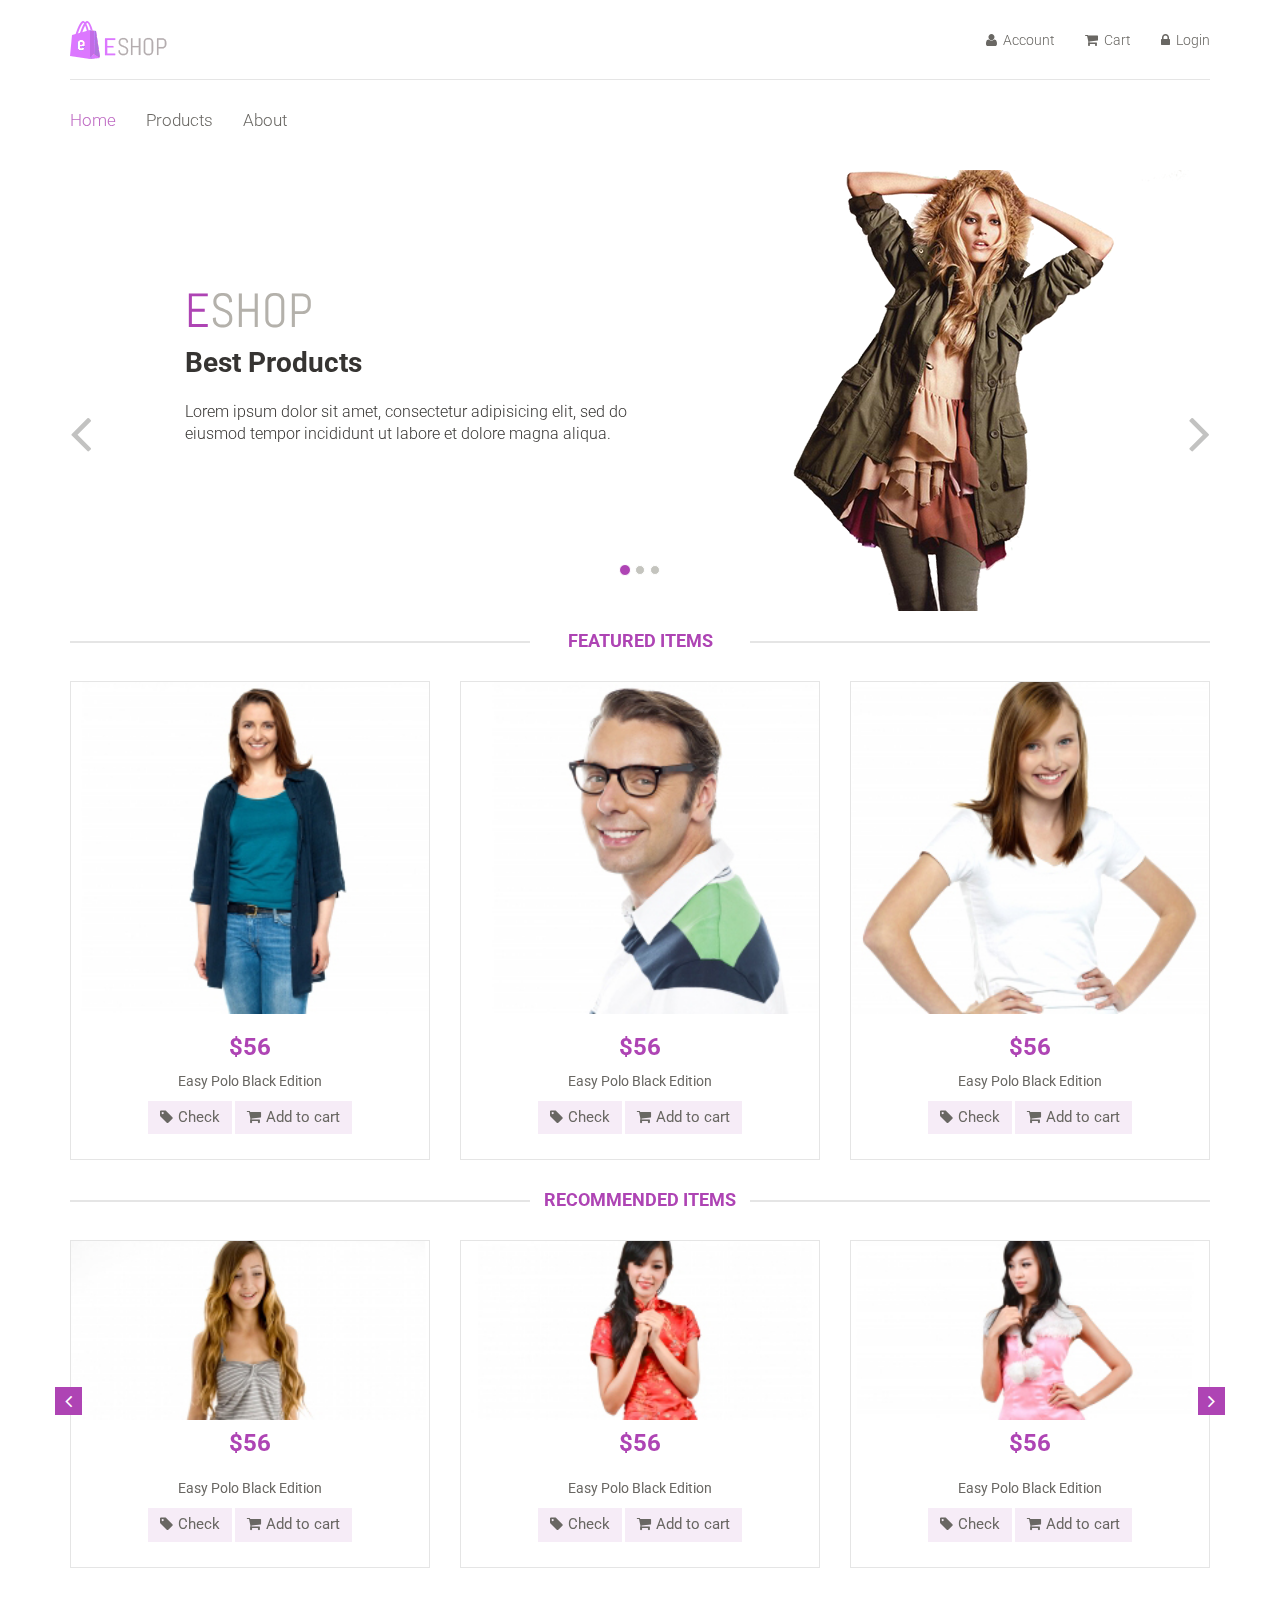
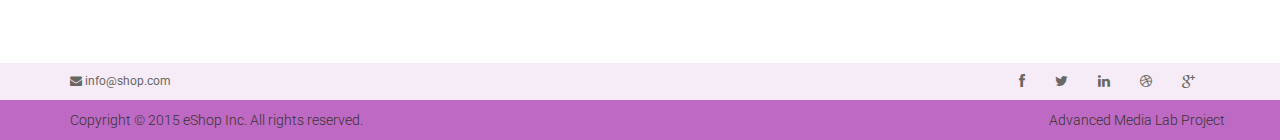
<file: index.html>
<!DOCTYPE html>
<html lang="en">
<head>
    <meta charset="utf-8">
    <meta name="viewport" content="width=device-width, initial-scale=1.0">
    <meta name="description" content="">
    <meta name="author" content="">
    <title>Home | eShop</title>
    <link href="css/bootstrap.min.css" rel="stylesheet">
    <link href="css/font-awesome.min.css" rel="stylesheet">
    <link href="css/prettyPhoto.css" rel="stylesheet">
    <link href="css/price-range.css" rel="stylesheet">
    <link href="css/animate.css" rel="stylesheet">
	<link href="css/main.css" rel="stylesheet">
	<link href="css/responsive.css" rel="stylesheet">      
    <link rel="shortcut icon" href="images/ico/favicon.ico">
    <link rel="apple-touch-icon-precomposed" sizes="144x144" href="images/ico/apple-touch-icon-144-precomposed.png">
    <link rel="apple-touch-icon-precomposed" sizes="114x114" href="images/ico/apple-touch-icon-114-precomposed.png">
    <link rel="apple-touch-icon-precomposed" sizes="72x72" href="images/ico/apple-touch-icon-72-precomposed.png">
    <link rel="apple-touch-icon-precomposed" href="images/ico/apple-touch-icon-57-precomposed.png">
</head><!--/head-->

<body>
		<div class="header-middle"><!--header-middle-->
			<div class="container">
				<div class="row">
					<div class="col-sm-4">
						<div class="logo pull-left">
							<a href="index.html"><img src="images/home/logo.png" alt="" /></a>
						</div>
					</div>

					<div class="col-sm-8">
						<div class="shop-menu pull-right">
							<ul class="nav navbar-nav">
								<li><a href="#"><i class="fa fa-user"></i> Account</a></li>
								<li><a href="cart.html"><i class="fa fa-shopping-cart"></i> Cart</a></li>
								<li><a href="login.html"><i class="fa fa-lock"></i> Login</a></li>
							</ul>
						</div>
					</div>
				</div>
			</div>
		</div><!--/header-middle-->
	
		<div class="header-bottom"><!--header-bottom-->
			<div class="container">
				<div class="row">
					<div class="col-sm-9">
						
						<div class="mainmenu pull-left">
							<ul class="nav navbar-nav collapse navbar-collapse">
								<li><a href="index.html" class="active">Home</a></li>
								<li><a href="products.html">Products</a></li>
								<li><a href="about.html">About</a></li>
							</ul>
						</div>
					</div>
				</div>
			</div>
		</div><!--/header-bottom-->

		<!-- CONTENT START -->
	
	<section id="slider"><!--slider-->
		<div class="container">
			<div class="row">
				<div class="col-sm-12">
					<div id="slider-carousel" class="carousel slide" data-ride="carousel">
						<ol class="carousel-indicators">
							<li data-target="#slider-carousel" data-slide-to="0" class="active"></li>
							<li data-target="#slider-carousel" data-slide-to="1"></li>
							<li data-target="#slider-carousel" data-slide-to="2"></li>
						</ol>
						
						<div class="carousel-inner">
							<div class="item active">
								<div class="col-sm-6">
									<h1><span>E</span>SHOP</h1>
									<h2>Best Products</h2>
									<p>Lorem ipsum dolor sit amet, consectetur adipisicing elit, sed do eiusmod tempor incididunt ut labore et dolore magna aliqua. </p>
								</div>
								<div class="col-sm-6">
									<img src="images/home/fashion3.jpg" class="girl img-responsive" alt="" />
								</div>
							</div>
							<div class="item">
								<div class="col-sm-6">
									<h1><span>E</span>SHOP</h1>
									<h2>Amazing Designs</h2>
									<p>Lorem ipsum dolor sit amet, consectetur adipisicing elit, sed do eiusmod tempor incididunt ut labore et dolore magna aliqua. </p>
								</div>
								<div class="col-sm-6">
									<img src="images/home/fashion1.jpg" class="girl img-responsive" alt="" />
								</div>
							</div>
							
							<div class="item">
								<div class="col-sm-6">
									<h1><span>E</span>SHOP</h1>
									<h2>Best Prices</h2>
									<p>Lorem ipsum dolor sit amet, consectetur adipisicing elit, sed do eiusmod tempor incididunt ut labore et dolore magna aliqua. </p>
								</div>
								<div class="col-sm-6">
									<img src="images/home/girl2.jpg" class="girl img-responsive" alt="" />
								</div>
							</div>
							
						</div>
						
						<a href="#slider-carousel" class="left control-carousel hidden-xs" data-slide="prev">
							<i class="fa fa-angle-left"></i>
						</a>
						<a href="#slider-carousel" class="right control-carousel hidden-xs" data-slide="next">
							<i class="fa fa-angle-right"></i>
						</a>
					</div>
					
				</div>
			</div>
			<br>
		</div>
		<div class="container">
			<div class="row">
					<div class="features_items"><!--features_items-->
						<h2 class="title text-center">Featured Items</h2>

						<div class="col-sm-4">
							<div class="product-image-wrapper">
								<div class="single-products">
										<div class="productinfo text-center">
											<img src="images/home/product1.jpg" alt="" />
											<h2>$56</h2>
											<p>Easy Polo Black Edition</p>
											<a href="#" class="btn btn-default add-to-cart"><i class="fa fa-tag"></i>Check</a>
											<a href="#" class="btn btn-default add-to-cart"><i class="fa fa-shopping-cart"></i>Add to cart</a>
										</div>
									<div class="product-overlay">
										<div class="overlay-content">
											<h2>$56</h2>
											<p>Easy Polo Black Edition</p>
											<a href="#" class="btn btn-default add-to-cart"><i class="fa fa-tag"></i>Check</a>
											<a href="#" class="btn btn-default add-to-cart"><i class="fa fa-shopping-cart"></i>Add to cart</a>
										</div>
									</div>
								</div>
							</div>
						</div>

						<div class="col-sm-4">
							<div class="product-image-wrapper">
								<div class="single-products">
									<div class="productinfo text-center">
										<img src="images/home/product2.jpg" alt="" />
										<h2>$56</h2>
										<p>Easy Polo Black Edition</p>
										<a href="#" class="btn btn-default add-to-cart"><i class="fa fa-tag"></i>Check</a>
										<a href="#" class="btn btn-default add-to-cart"><i class="fa fa-shopping-cart"></i>Add to cart</a>
									</div>
									<div class="product-overlay">
										<div class="overlay-content">
											<h2>$56</h2>
											<p>Easy Polo Black Edition</p>
											<a href="#" class="btn btn-default add-to-cart"><i class="fa fa-tag"></i>Check</a>
											<a href="#" class="btn btn-default add-to-cart"><i class="fa fa-shopping-cart"></i>Add to cart</a>
										</div>
									</div>
								</div>
							</div>
						</div>

						<div class="col-sm-4">
							<div class="product-image-wrapper">
								<div class="single-products">
									<div class="productinfo text-center">
										<img src="images/home/product6.jpg" alt="" />
										<h2>$56</h2>
										<p>Easy Polo Black Edition</p>
										<a href="#" class="btn btn-default add-to-cart"><i class="fa fa-tag"></i>Check</a>
										<a href="#" class="btn btn-default add-to-cart"><i class="fa fa-shopping-cart"></i>Add to cart</a>
									</div>
									<div class="product-overlay">
										<div class="overlay-content">
											<h2>$56</h2>
											<p>Easy Polo Black Edition</p>
											<a href="#" class="btn btn-default add-to-cart"><i class="fa fa-tag"></i>Check</a>
											<a href="#" class="btn btn-default add-to-cart"><i class="fa fa-shopping-cart"></i>Add to cart</a>
										</div>
									</div>
								</div>
							</div>
						</div>
						
					</div><!--features_items-->
					
					<div class="recommended_items"><!--recommended_items-->
						<h2 class="title text-center">recommended items</h2>
						
						<div id="recommended-item-carousel" class="carousel slide" data-ride="carousel">
							<div class="carousel-inner">
								<div class="item active">	
									<div class="col-sm-4">
										<div class="product-image-wrapper">
											<div class="single-products">
												<div class="productinfo text-center">
													<img src="images/home/recommend1.jpg" alt="" />
													<h2>$56</h2>
													<p>Easy Polo Black Edition</p>
													<a href="#" class="btn btn-default add-to-cart"><i class="fa fa-tag"></i>Check</a>
													<a href="#" class="btn btn-default add-to-cart"><i class="fa fa-shopping-cart"></i>Add to cart</a>
												</div>
												
											</div>
										</div>
									</div>
									<div class="col-sm-4">
										<div class="product-image-wrapper">
											<div class="single-products">
												<div class="productinfo text-center">
													<img src="images/home/recommend2.jpg" alt="" />
													<h2>$56</h2>
													<p>Easy Polo Black Edition</p>
													<a href="#" class="btn btn-default add-to-cart"><i class="fa fa-tag"></i>Check</a>
													<a href="#" class="btn btn-default add-to-cart"><i class="fa fa-shopping-cart"></i>Add to cart</a>
												</div>
												
											</div>
										</div>
									</div>
									<div class="col-sm-4">
										<div class="product-image-wrapper">
											<div class="single-products">
												<div class="productinfo text-center">
													<img src="images/home/recommend3.jpg" alt="" />
													<h2>$56</h2>
													<p>Easy Polo Black Edition</p>
													<a href="#" class="btn btn-default add-to-cart"><i class="fa fa-tag"></i>Check</a>
													<a href="#" class="btn btn-default add-to-cart"><i class="fa fa-shopping-cart"></i>Add to cart</a>
												</div>
												
											</div>
										</div>
									</div>
								</div>
								<div class="item">	
									<div class="col-sm-4">
										<div class="product-image-wrapper">
											<div class="single-products">
												<div class="productinfo text-center">
													<img src="images/home/recommend1.jpg" alt="" />
													<h2>$56</h2>
													<p>Easy Polo Black Edition</p>
													<a href="#" class="btn btn-default add-to-cart"><i class="fa fa-tag"></i>Check</a>
													<a href="#" class="btn btn-default add-to-cart"><i class="fa fa-shopping-cart"></i>Add to cart</a>
												</div>
												
											</div>
										</div>
									</div>
									<div class="col-sm-4">
										<div class="product-image-wrapper">
											<div class="single-products">
												<div class="productinfo text-center">
													<img src="images/home/recommend2.jpg" alt="" />
													<h2>$56</h2>
													<p>Easy Polo Black Edition</p>
													<a href="#" class="btn btn-default add-to-cart"><i class="fa fa-tag"></i>Check</a>
													<a href="#" class="btn btn-default add-to-cart"><i class="fa fa-shopping-cart"></i>Add to cart</a>
												</div>
												
											</div>
										</div>
									</div>
									<div class="col-sm-4">
										<div class="product-image-wrapper">
											<div class="single-products">
												<div class="productinfo text-center">
													<img src="images/home/recommend3.jpg" alt="" />
													<h2>$56</h2>
													<p>Easy Polo Black Edition</p>
													<a href="#" class="btn btn-default add-to-cart"><i class="fa fa-tag"></i>Check</a>
													<a href="#" class="btn btn-default add-to-cart"><i class="fa fa-shopping-cart"></i>Add to cart</a>
												</div>
												
											</div>
										</div>
									</div>
									
								</div>
							</div>
							 <a class="left recommended-item-control" href="#recommended-item-carousel" data-slide="prev">
								<i class="fa fa-angle-left"></i>
							  </a>
							  <a class="right recommended-item-control" href="#recommended-item-carousel" data-slide="next">
								<i class="fa fa-angle-right"></i>
							  </a>			
						</div>
					</div><!--/recommended_items-->
			</div>
		</div>
	</section><!--/slider-->

	<!-- CONTENT END -->
	
	<section>
	<br>
	</section>
	
	<footer id="footer"><!--Footer-->
		<div class="header_top"><!--header_top-->
			<div class="container">
				<div class="row">
					<div class="col-sm-6">
						<div class="contactinfo">
							<ul class="nav nav-pills">
								<li><a href="#"><i class="fa fa-envelope"></i> info@shop.com</a></li>
							</ul>
						</div>
					</div>
					<div class="col-sm-6">
						<div class="social-icons pull-right">
							<ul class="nav navbar-nav">
								<li><a href="#"><i class="fa fa-facebook"></i></a></li>
								<li><a href="#"><i class="fa fa-twitter"></i></a></li>
								<li><a href="#"><i class="fa fa-linkedin"></i></a></li>
								<li><a href="#"><i class="fa fa-dribbble"></i></a></li>
								<li><a href="#"><i class="fa fa-google-plus"></i></a></li>
							</ul>
						</div>
					</div>
				</div>
			</div>
		</div>
		
		<div class="footer-bottom">
			<div class="container">
				<div class="row">
					<p class="pull-left">Copyright © 2015 eShop Inc. All rights reserved.</p>
					<p class="pull-right">Advanced Media Lab Project</p>
				</div>
			</div>
		</div>
		
	</footer><!--/Footer-->

    <script src="js/jquery.js"></script>
	<script src="js/bootstrap.min.js"></script>
	<script src="js/jquery.scrollUp.min.js"></script>
	<script src="js/price-range.js"></script>
    <script src="js/jquery.prettyPhoto.js"></script>
    <script src="js/main.js"></script>
</body>
</html>
</file>
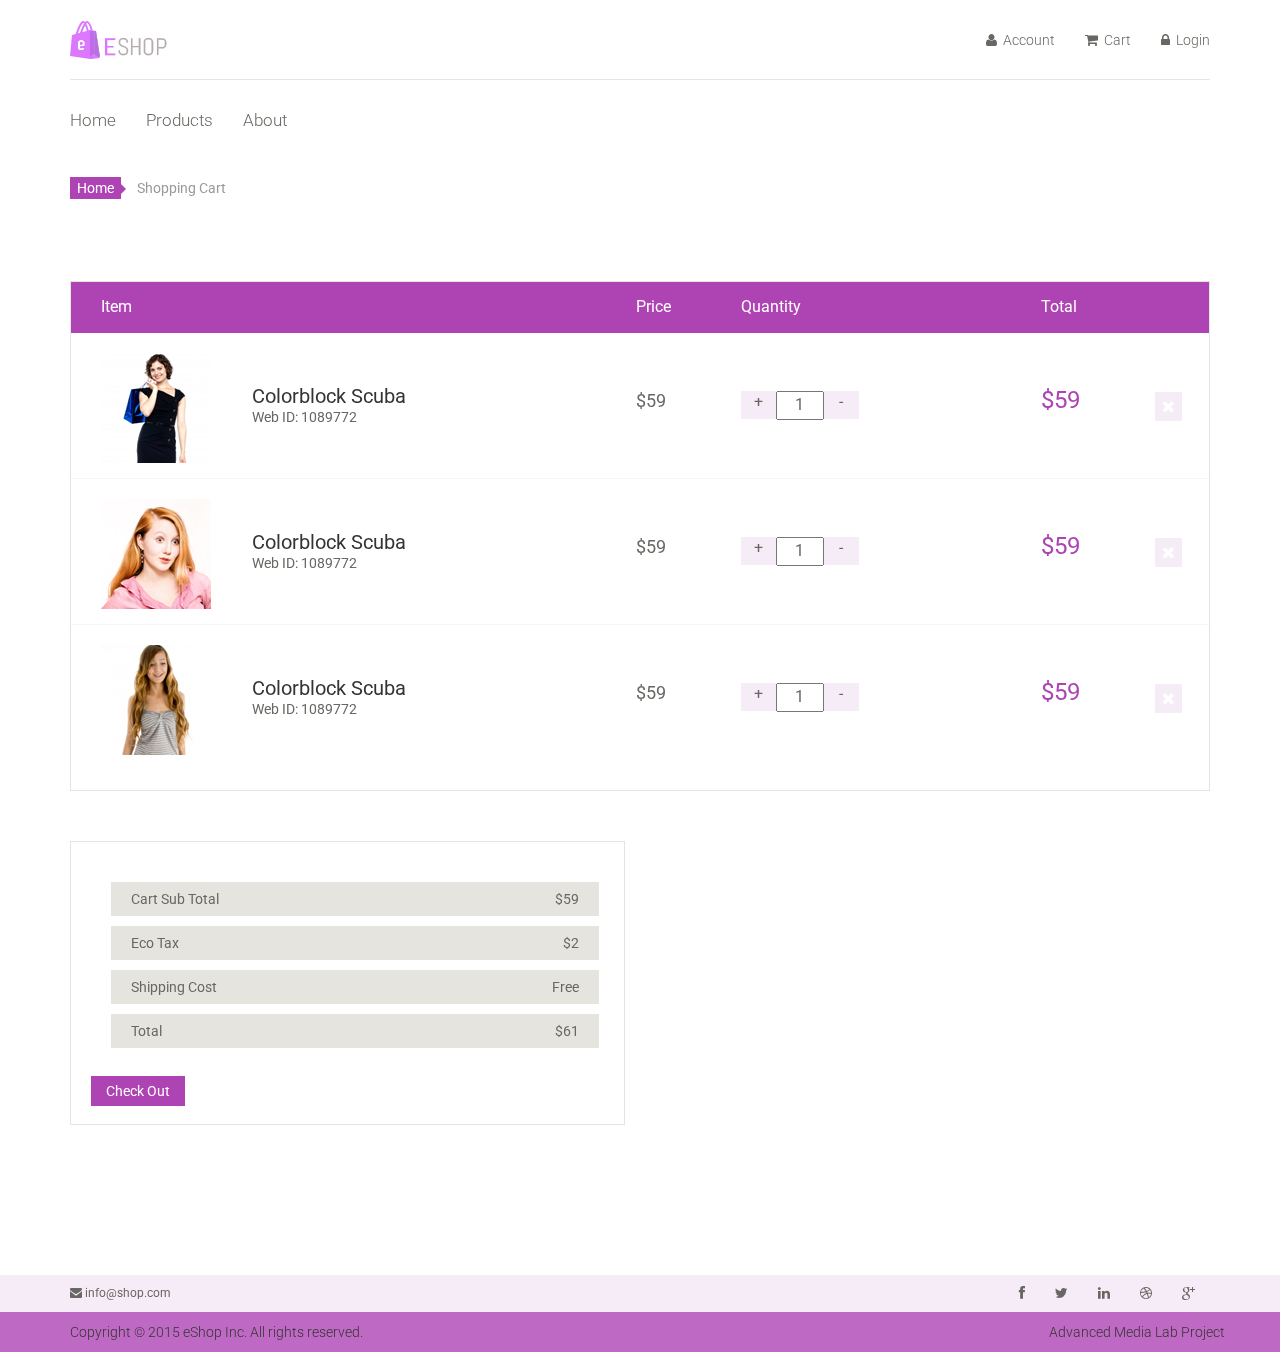
<file: cart.html>
<!DOCTYPE html>
<html lang="en">
<head>
    <meta charset="utf-8">
    <meta name="viewport" content="width=device-width, initial-scale=1.0">
    <meta name="description" content="">
    <meta name="author" content="">
    <title>Cart | eShop</title>
    <link href="css/bootstrap.min.css" rel="stylesheet">
    <link href="css/font-awesome.min.css" rel="stylesheet">
    <link href="css/prettyPhoto.css" rel="stylesheet">
    <link href="css/price-range.css" rel="stylesheet">
    <link href="css/animate.css" rel="stylesheet">
    <link href="css/pcard.css" rel="stylesheet">
	  <link href="css/main.css" rel="stylesheet">
	  <link href="css/responsive.css" rel="stylesheet">      
    <link rel="shortcut icon" href="images/ico/favicon.ico">
    <link rel="apple-touch-icon-precomposed" sizes="144x144" href="images/ico/apple-touch-icon-144-precomposed.png">
    <link rel="apple-touch-icon-precomposed" sizes="114x114" href="images/ico/apple-touch-icon-114-precomposed.png">
    <link rel="apple-touch-icon-precomposed" sizes="72x72" href="images/ico/apple-touch-icon-72-precomposed.png">
    <link rel="apple-touch-icon-precomposed" href="images/ico/apple-touch-icon-57-precomposed.png">
</head><!--/head-->

<body>
		<div class="header-middle"><!--header-middle-->
			<div class="container">
				<div class="row">
					<div class="col-sm-4">
						<div class="logo pull-left">
							<a href="index.html"><img src="images/home/logo.png" alt="" /></a>
						</div>
					</div>

					<div class="col-sm-8">
						<div class="shop-menu pull-right">
							<ul class="nav navbar-nav">
								<li><a href="#"><i class="fa fa-user"></i> Account</a></li>
								<li><a href="cart.html"><i class="fa fa-shopping-cart"></i> Cart</a></li>
								<li><a href="login.html"><i class="fa fa-lock"></i> Login</a></li>
							</ul>
						</div>
					</div>
				</div>
			</div>
		</div><!--/header-middle-->
	
		<div class="header-bottom"><!--header-bottom-->
			<div class="container">
				<div class="row">
					<div class="col-sm-9">
						
						<div class="mainmenu pull-left">
							<ul class="nav navbar-nav collapse navbar-collapse">
								<li><a href="index.html">Home</a></li>
								<li><a href="products.html">Products</a></li>
								<li><a href="about.html">About</a></li>
							</ul>
						</div>
					</div>
				</div>
			</div>
		</div><!--/header-bottom-->

		<!-- CONTENT START -->

	<section id="cart_items">
		<div class="container">
			<div class="breadcrumbs">
				<ol class="breadcrumb">
				  <li><a href="#">Home</a></li>
				  <li class="active">Shopping Cart</li>
				</ol>
			</div>
			<div class="table-responsive cart_info">
				<table class="table table-condensed">
					<thead>
						<tr class="cart_menu">
							<td class="image">Item</td>
							<td class="description"></td>
							<td class="price">Price</td>
							<td class="quantity">Quantity</td>
							<td class="total">Total</td>
							<td></td>
						</tr>
					</thead>
					<tbody>
						<tr>
							<td class="cart_product">
								<a href=""><img src="images/cart/one.png" alt=""></a>
							</td>
							<td class="cart_description">
								<h4><a href="">Colorblock Scuba</a></h4>
								<p>Web ID: 1089772</p>
							</td>
							<td class="cart_price">
								<p>$59</p>
							</td>
							<td class="cart_quantity">
								<div class="cart_quantity_button">
									<a class="cart_quantity_up" href=""> + </a>
									<input class="cart_quantity_input" type="text" name="quantity" value="1" autocomplete="off" size="2">
									<a class="cart_quantity_down" href=""> - </a>
								</div>
							</td>
							<td class="cart_total">
								<p class="cart_total_price">$59</p>
							</td>
							<td class="cart_delete">
								<a class="cart_quantity_delete" href=""><i class="fa fa-times"></i></a>
							</td>
						</tr>

						<tr>
							<td class="cart_product">
								<a href=""><img src="images/cart/two.png" alt=""></a>
							</td>
							<td class="cart_description">
								<h4><a href="">Colorblock Scuba</a></h4>
								<p>Web ID: 1089772</p>
							</td>
							<td class="cart_price">
								<p>$59</p>
							</td>
							<td class="cart_quantity">
								<div class="cart_quantity_button">
									<a class="cart_quantity_up" href=""> + </a>
									<input class="cart_quantity_input" type="text" name="quantity" value="1" autocomplete="off" size="2">
									<a class="cart_quantity_down" href=""> - </a>
								</div>
							</td>
							<td class="cart_total">
								<p class="cart_total_price">$59</p>
							</td>
							<td class="cart_delete">
								<a class="cart_quantity_delete" href=""><i class="fa fa-times"></i></a>
							</td>
						</tr>
						<tr>
							<td class="cart_product">
								<a href=""><img src="images/cart/three.png" alt=""></a>
							</td>
							<td class="cart_description">
								<h4><a href="">Colorblock Scuba</a></h4>
								<p>Web ID: 1089772</p>
							</td>
							<td class="cart_price">
								<p>$59</p>
							</td>
							<td class="cart_quantity">
								<div class="cart_quantity_button">
									<a class="cart_quantity_up" href=""> + </a>
									<input class="cart_quantity_input" type="text" name="quantity" value="1" autocomplete="off" size="2">
									<a class="cart_quantity_down" href=""> - </a>
								</div>
							</td>
							<td class="cart_total">
								<p class="cart_total_price">$59</p>
							</td>
							<td class="cart_delete">
								<a class="cart_quantity_delete" href=""><i class="fa fa-times"></i></a>
							</td>
						</tr>
					</tbody>
				</table>
			</div>
		</div>
	</section> <!--/#cart_items-->

	<section id="do_action">
		<div class="container">
			<div class="row">
				<div class="col-sm-6">
					<div class="total_area">
						<ul>
							<li>Cart Sub Total <span>$59</span></li>
							<li>Eco Tax <span>$2</span></li>
							<li>Shipping Cost <span>Free</span></li>
							<li>Total <span>$61</span></li>
						</ul>
							<a class="btn btn-default check_out" href="">Check Out</a>
					</div>
				</div>
			</div>
		</div>
	</section><!--/#do_action-->

	    		<!-- CONTENT END -->

	<section>
	<br>
	</section>
	
	<footer id="footer"><!--Footer-->
		<div class="header_top"><!--header_top-->
			<div class="container">
				<div class="row">
					<div class="col-sm-6">
						<div class="contactinfo">
							<ul class="nav nav-pills">
								<li><a href="#"><i class="fa fa-envelope"></i> info@shop.com</a></li>
							</ul>
						</div>
					</div>
					<div class="col-sm-6">
						<div class="social-icons pull-right">
							<ul class="nav navbar-nav">
								<li><a href="#"><i class="fa fa-facebook"></i></a></li>
								<li><a href="#"><i class="fa fa-twitter"></i></a></li>
								<li><a href="#"><i class="fa fa-linkedin"></i></a></li>
								<li><a href="#"><i class="fa fa-dribbble"></i></a></li>
								<li><a href="#"><i class="fa fa-google-plus"></i></a></li>
							</ul>
						</div>
					</div>
				</div>
			</div>
		</div>
		
		<div class="footer-bottom">
			<div class="container">
				<div class="row">
					<p class="pull-left">Copyright © 2015 eShop Inc. All rights reserved.</p>
					<p class="pull-right">Advanced Media Lab Project</p>
				</div>
			</div>
		</div>
		
	</footer><!--/Footer-->

    <script src="js/jquery.js"></script>
	<script src="js/bootstrap.min.js"></script>
	<script src="js/jquery.scrollUp.min.js"></script>
	<script src="js/price-range.js"></script>
    <script src="js/jquery.prettyPhoto.js"></script>
    <script src="js/main.js"></script>
</body>
</html>
</file>
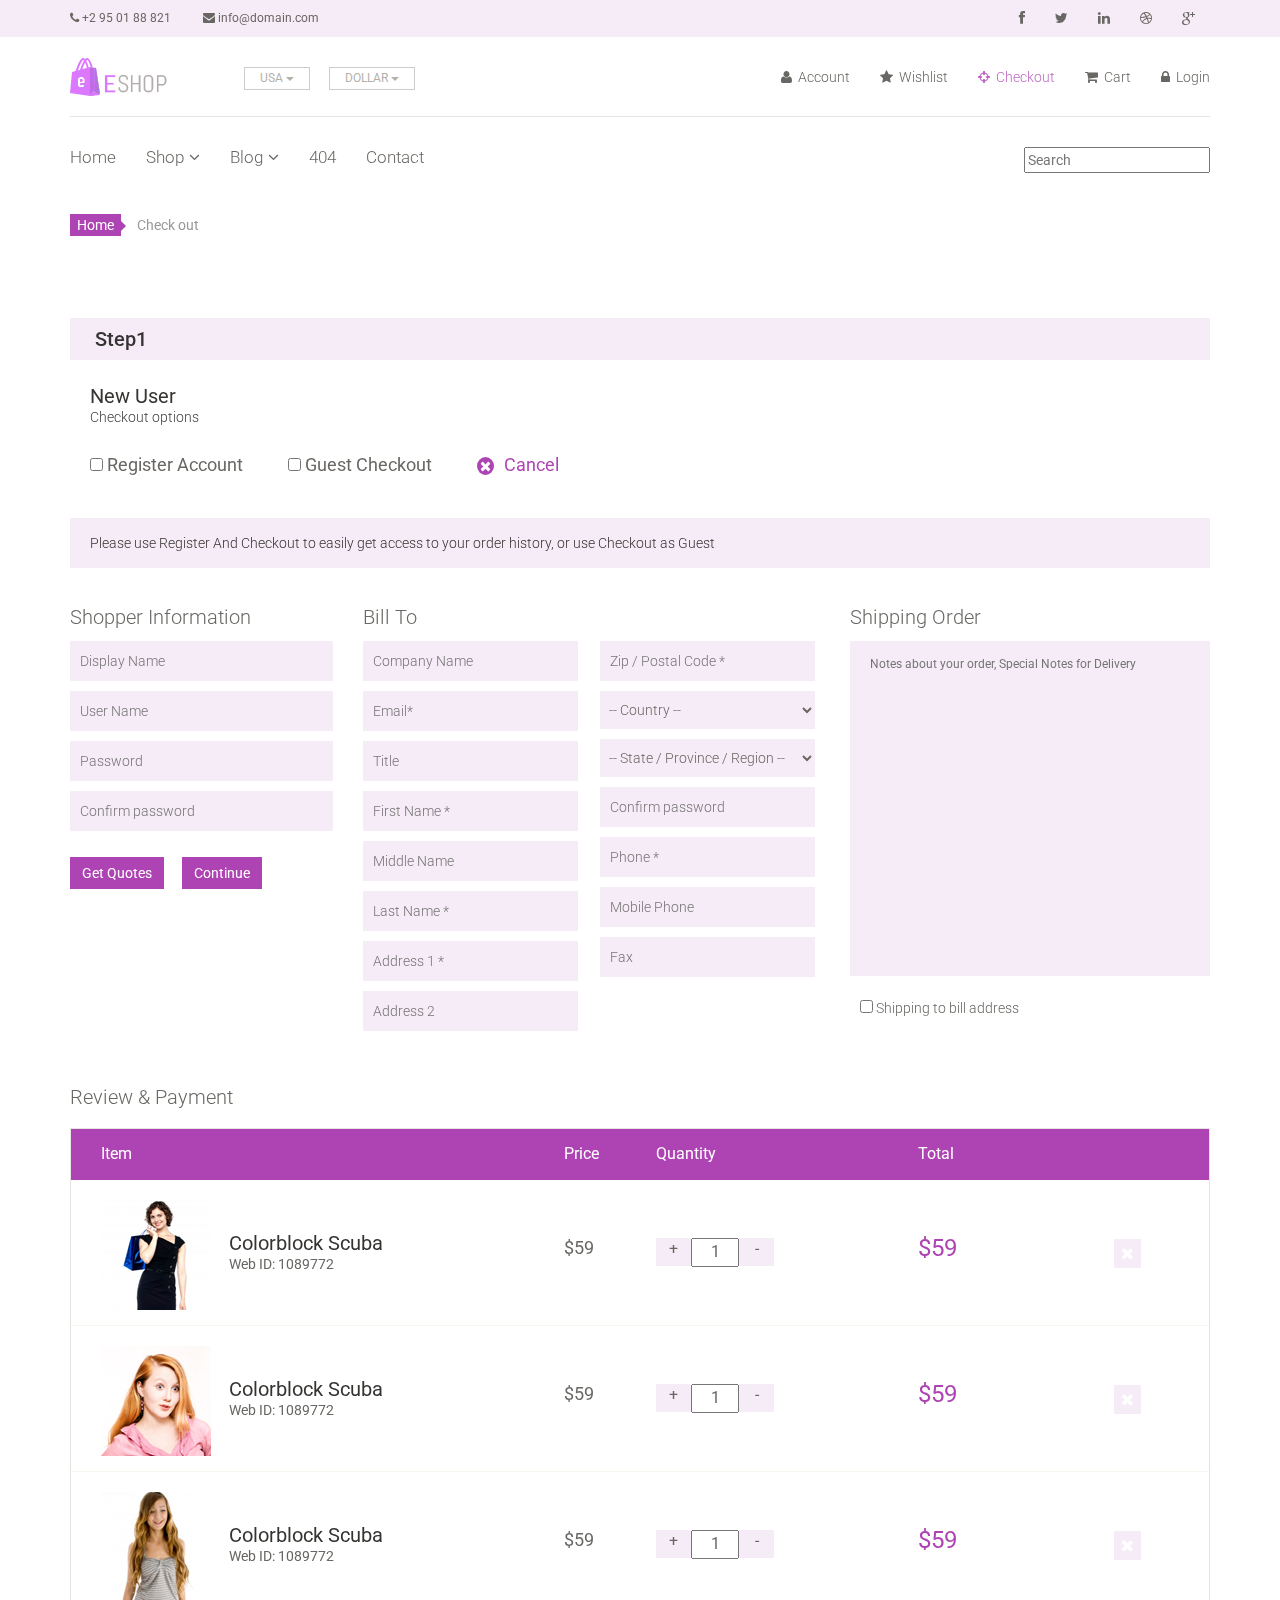
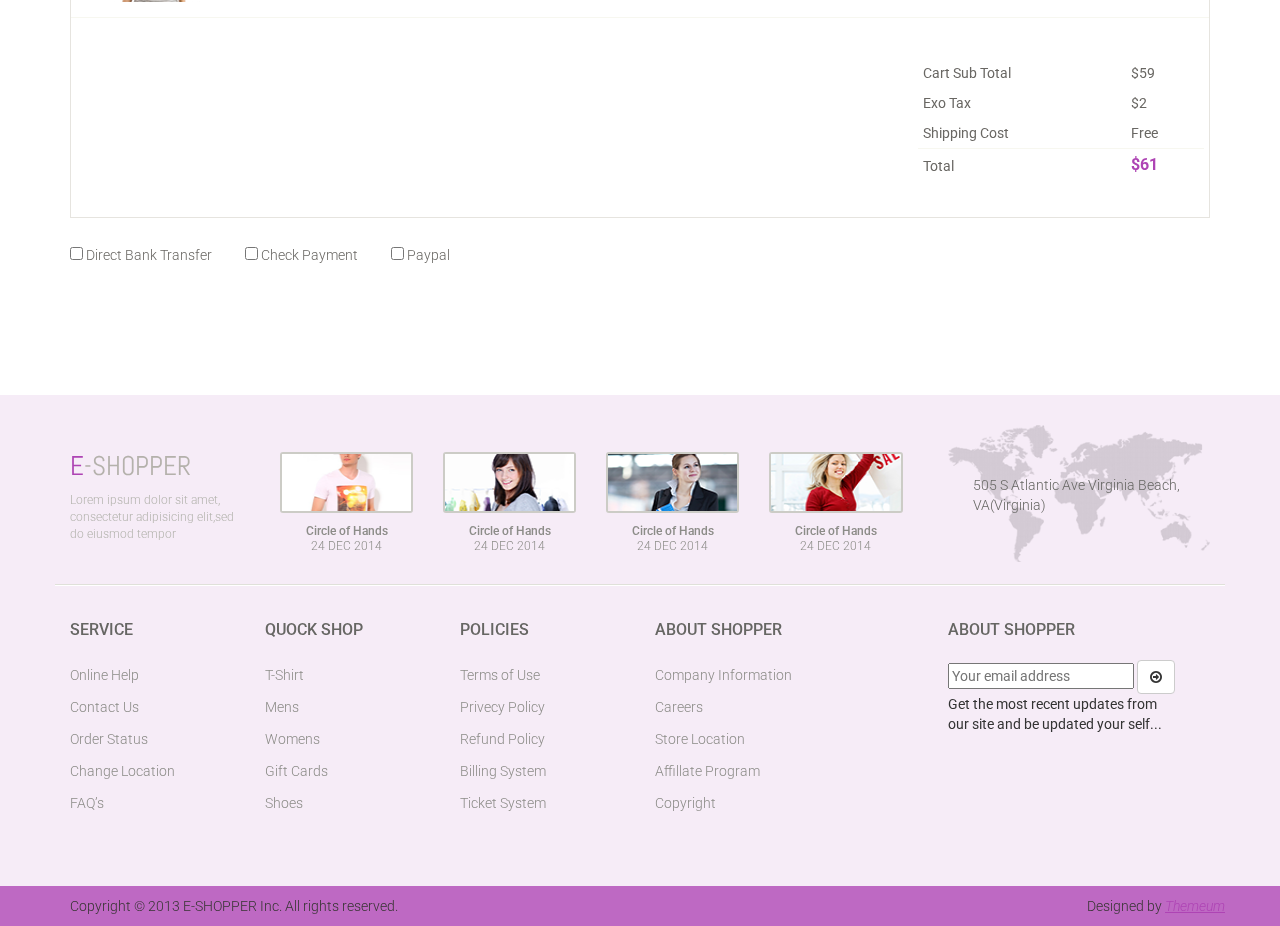
<file: checkout.html>
<!DOCTYPE html>
<html lang="en">
<head>
    <meta charset="utf-8">
    <meta name="viewport" content="width=device-width, initial-scale=1.0">
    <meta name="description" content="">
    <meta name="author" content="">
    <title>Checkout | E-Shopper</title>
    <link href="css/bootstrap.min.css" rel="stylesheet">
    <link href="css/font-awesome.min.css" rel="stylesheet">
    <link href="css/prettyPhoto.css" rel="stylesheet">
    <link href="css/price-range.css" rel="stylesheet">
    <link href="css/animate.css" rel="stylesheet">
	<link href="css/main.css" rel="stylesheet">
	<link href="css/responsive.css" rel="stylesheet">
    <!--[if lt IE 9]>
    <script src="js/html5shiv.js"></script>
    <script src="js/respond.min.js"></script>
    <![endif]-->       
    <link rel="shortcut icon" href="images/ico/favicon.ico">
    <link rel="apple-touch-icon-precomposed" sizes="144x144" href="images/ico/apple-touch-icon-144-precomposed.png">
    <link rel="apple-touch-icon-precomposed" sizes="114x114" href="images/ico/apple-touch-icon-114-precomposed.png">
    <link rel="apple-touch-icon-precomposed" sizes="72x72" href="images/ico/apple-touch-icon-72-precomposed.png">
    <link rel="apple-touch-icon-precomposed" href="images/ico/apple-touch-icon-57-precomposed.png">
</head><!--/head-->

<body>
	<header id="header"><!--header-->
		<div class="header_top"><!--header_top-->
			<div class="container">
				<div class="row">
					<div class="col-sm-6">
						<div class="contactinfo">
							<ul class="nav nav-pills">
								<li><a href=""><i class="fa fa-phone"></i> +2 95 01 88 821</a></li>
								<li><a href=""><i class="fa fa-envelope"></i> info@domain.com</a></li>
							</ul>
						</div>
					</div>
					<div class="col-sm-6">
						<div class="social-icons pull-right">
							<ul class="nav navbar-nav">
								<li><a href=""><i class="fa fa-facebook"></i></a></li>
								<li><a href=""><i class="fa fa-twitter"></i></a></li>
								<li><a href=""><i class="fa fa-linkedin"></i></a></li>
								<li><a href=""><i class="fa fa-dribbble"></i></a></li>
								<li><a href=""><i class="fa fa-google-plus"></i></a></li>
							</ul>
						</div>
					</div>
				</div>
			</div>
		</div><!--/header_top-->
		
		<div class="header-middle"><!--header-middle-->
			<div class="container">
				<div class="row">
					<div class="col-sm-4">
						<div class="logo pull-left">
							<a href="index.html"><img src="images/home/logo.png" alt="" /></a>
						</div>
						<div class="btn-group pull-right">
							<div class="btn-group">
								<button type="button" class="btn btn-default dropdown-toggle usa" data-toggle="dropdown">
									USA
									<span class="caret"></span>
								</button>
								<ul class="dropdown-menu">
									<li><a href="">Canada</a></li>
									<li><a href="">UK</a></li>
								</ul>
							</div>
							
							<div class="btn-group">
								<button type="button" class="btn btn-default dropdown-toggle usa" data-toggle="dropdown">
									DOLLAR
									<span class="caret"></span>
								</button>
								<ul class="dropdown-menu">
									<li><a href="">Canadian Dollar</a></li>
									<li><a href="">Pound</a></li>
								</ul>
							</div>
						</div>
					</div>
					<div class="col-sm-8">
						<div class="shop-menu pull-right">
							<ul class="nav navbar-nav">
								<li><a href=""><i class="fa fa-user"></i> Account</a></li>
								<li><a href=""><i class="fa fa-star"></i> Wishlist</a></li>
								<li><a href="checkout.html" class="active"><i class="fa fa-crosshairs"></i> Checkout</a></li>
								<li><a href="cart.html"><i class="fa fa-shopping-cart"></i> Cart</a></li>
								<li><a href="login.html"><i class="fa fa-lock"></i> Login</a></li>
							</ul>
						</div>
					</div>
				</div>
			</div>
		</div><!--/header-middle-->
	
		<div class="header-bottom"><!--header-bottom-->
			<div class="container">
				<div class="row">
					<div class="col-sm-9">
						<div class="navbar-header">
							<button type="button" class="navbar-toggle" data-toggle="collapse" data-target=".navbar-collapse">
								<span class="sr-only">Toggle navigation</span>
								<span class="icon-bar"></span>
								<span class="icon-bar"></span>
								<span class="icon-bar"></span>
							</button>
						</div>
						<div class="mainmenu pull-left">
							<ul class="nav navbar-nav collapse navbar-collapse">
								<li><a href="index.html">Home</a></li>
								<li class="dropdown"><a href="#">Shop<i class="fa fa-angle-down"></i></a>
                                    <ul role="menu" class="sub-menu">
                                        <li><a href="shop.html">Products</a></li>
										<li><a href="product-details.html">Product Details</a></li> 
										<li><a href="checkout.html" class="active">Checkout</a></li> 
										<li><a href="cart.html">Cart</a></li> 
										<li><a href="login.html">Login</a></li> 
                                    </ul>
                                </li> 
								<li class="dropdown"><a href="#">Blog<i class="fa fa-angle-down"></i></a>
                                    <ul role="menu" class="sub-menu">
                                        <li><a href="blog.html">Blog List</a></li>
										<li><a href="blog-single.html">Blog Single</a></li>
                                    </ul>
                                </li> 
								<li><a href="404.html">404</a></li>
								<li><a href="contact-us.html">Contact</a></li>
							</ul>
						</div>
					</div>
					<div class="col-sm-3">
						<div class="search_box pull-right">
							<input type="text" placeholder="Search"/>
						</div>
					</div>
				</div>
			</div>
		</div><!--/header-bottom-->
	</header><!--/header-->

	<section id="cart_items">
		<div class="container">
			<div class="breadcrumbs">
				<ol class="breadcrumb">
				  <li><a href="#">Home</a></li>
				  <li class="active">Check out</li>
				</ol>
			</div><!--/breadcrums-->

			<div class="step-one">
				<h2 class="heading">Step1</h2>
			</div>
			<div class="checkout-options">
				<h3>New User</h3>
				<p>Checkout options</p>
				<ul class="nav">
					<li>
						<label><input type="checkbox"> Register Account</label>
					</li>
					<li>
						<label><input type="checkbox"> Guest Checkout</label>
					</li>
					<li>
						<a href=""><i class="fa fa-times"></i>Cancel</a>
					</li>
				</ul>
			</div><!--/checkout-options-->

			<div class="register-req">
				<p>Please use Register And Checkout to easily get access to your order history, or use Checkout as Guest</p>
			</div><!--/register-req-->

			<div class="shopper-informations">
				<div class="row">
					<div class="col-sm-3">
						<div class="shopper-info">
							<p>Shopper Information</p>
							<form>
								<input type="text" placeholder="Display Name">
								<input type="text" placeholder="User Name">
								<input type="password" placeholder="Password">
								<input type="password" placeholder="Confirm password">
							</form>
							<a class="btn btn-primary" href="">Get Quotes</a>
							<a class="btn btn-primary" href="">Continue</a>
						</div>
					</div>
					<div class="col-sm-5 clearfix">
						<div class="bill-to">
							<p>Bill To</p>
							<div class="form-one">
								<form>
									<input type="text" placeholder="Company Name">
									<input type="text" placeholder="Email*">
									<input type="text" placeholder="Title">
									<input type="text" placeholder="First Name *">
									<input type="text" placeholder="Middle Name">
									<input type="text" placeholder="Last Name *">
									<input type="text" placeholder="Address 1 *">
									<input type="text" placeholder="Address 2">
								</form>
							</div>
							<div class="form-two">
								<form>
									<input type="text" placeholder="Zip / Postal Code *">
									<select>
										<option>-- Country --</option>
										<option>United States</option>
										<option>Bangladesh</option>
										<option>UK</option>
										<option>India</option>
										<option>Pakistan</option>
										<option>Ucrane</option>
										<option>Canada</option>
										<option>Dubai</option>
									</select>
									<select>
										<option>-- State / Province / Region --</option>
										<option>United States</option>
										<option>Bangladesh</option>
										<option>UK</option>
										<option>India</option>
										<option>Pakistan</option>
										<option>Ucrane</option>
										<option>Canada</option>
										<option>Dubai</option>
									</select>
									<input type="password" placeholder="Confirm password">
									<input type="text" placeholder="Phone *">
									<input type="text" placeholder="Mobile Phone">
									<input type="text" placeholder="Fax">
								</form>
							</div>
						</div>
					</div>
					<div class="col-sm-4">
						<div class="order-message">
							<p>Shipping Order</p>
							<textarea name="message"  placeholder="Notes about your order, Special Notes for Delivery" rows="16"></textarea>
							<label><input type="checkbox"> Shipping to bill address</label>
						</div>	
					</div>					
				</div>
			</div>
			<div class="review-payment">
				<h2>Review & Payment</h2>
			</div>

			<div class="table-responsive cart_info">
				<table class="table table-condensed">
					<thead>
						<tr class="cart_menu">
							<td class="image">Item</td>
							<td class="description"></td>
							<td class="price">Price</td>
							<td class="quantity">Quantity</td>
							<td class="total">Total</td>
							<td></td>
						</tr>
					</thead>
					<tbody>
						<tr>
							<td class="cart_product">
								<a href=""><img src="images/cart/one.png" alt=""></a>
							</td>
							<td class="cart_description">
								<h4><a href="">Colorblock Scuba</a></h4>
								<p>Web ID: 1089772</p>
							</td>
							<td class="cart_price">
								<p>$59</p>
							</td>
							<td class="cart_quantity">
								<div class="cart_quantity_button">
									<a class="cart_quantity_up" href=""> + </a>
									<input class="cart_quantity_input" type="text" name="quantity" value="1" autocomplete="off" size="2">
									<a class="cart_quantity_down" href=""> - </a>
								</div>
							</td>
							<td class="cart_total">
								<p class="cart_total_price">$59</p>
							</td>
							<td class="cart_delete">
								<a class="cart_quantity_delete" href=""><i class="fa fa-times"></i></a>
							</td>
						</tr>

						<tr>
							<td class="cart_product">
								<a href=""><img src="images/cart/two.png" alt=""></a>
							</td>
							<td class="cart_description">
								<h4><a href="">Colorblock Scuba</a></h4>
								<p>Web ID: 1089772</p>
							</td>
							<td class="cart_price">
								<p>$59</p>
							</td>
							<td class="cart_quantity">
								<div class="cart_quantity_button">
									<a class="cart_quantity_up" href=""> + </a>
									<input class="cart_quantity_input" type="text" name="quantity" value="1" autocomplete="off" size="2">
									<a class="cart_quantity_down" href=""> - </a>
								</div>
							</td>
							<td class="cart_total">
								<p class="cart_total_price">$59</p>
							</td>
							<td class="cart_delete">
								<a class="cart_quantity_delete" href=""><i class="fa fa-times"></i></a>
							</td>
						</tr>
						<tr>
							<td class="cart_product">
								<a href=""><img src="images/cart/three.png" alt=""></a>
							</td>
							<td class="cart_description">
								<h4><a href="">Colorblock Scuba</a></h4>
								<p>Web ID: 1089772</p>
							</td>
							<td class="cart_price">
								<p>$59</p>
							</td>
							<td class="cart_quantity">
								<div class="cart_quantity_button">
									<a class="cart_quantity_up" href=""> + </a>
									<input class="cart_quantity_input" type="text" name="quantity" value="1" autocomplete="off" size="2">
									<a class="cart_quantity_down" href=""> - </a>
								</div>
							</td>
							<td class="cart_total">
								<p class="cart_total_price">$59</p>
							</td>
							<td class="cart_delete">
								<a class="cart_quantity_delete" href=""><i class="fa fa-times"></i></a>
							</td>
						</tr>
						<tr>
							<td colspan="4">&nbsp;</td>
							<td colspan="2">
								<table class="table table-condensed total-result">
									<tr>
										<td>Cart Sub Total</td>
										<td>$59</td>
									</tr>
									<tr>
										<td>Exo Tax</td>
										<td>$2</td>
									</tr>
									<tr class="shipping-cost">
										<td>Shipping Cost</td>
										<td>Free</td>										
									</tr>
									<tr>
										<td>Total</td>
										<td><span>$61</span></td>
									</tr>
								</table>
							</td>
						</tr>
					</tbody>
				</table>
			</div>
			<div class="payment-options">
					<span>
						<label><input type="checkbox"> Direct Bank Transfer</label>
					</span>
					<span>
						<label><input type="checkbox"> Check Payment</label>
					</span>
					<span>
						<label><input type="checkbox"> Paypal</label>
					</span>
				</div>
		</div>
	</section> <!--/#cart_items-->

	

	<footer id="footer"><!--Footer-->
		<div class="footer-top">
			<div class="container">
				<div class="row">
					<div class="col-sm-2">
						<div class="companyinfo">
							<h2><span>e</span>-shopper</h2>
							<p>Lorem ipsum dolor sit amet, consectetur adipisicing elit,sed do eiusmod tempor</p>
						</div>
					</div>
					<div class="col-sm-7">
						<div class="col-sm-3">
							<div class="video-gallery text-center">
								<a href="#">
									<div class="iframe-img">
										<img src="images/home/iframe1.png" alt="" />
									</div>
									<div class="overlay-icon">
										<i class="fa fa-play-circle-o"></i>
									</div>
								</a>
								<p>Circle of Hands</p>
								<h2>24 DEC 2014</h2>
							</div>
						</div>
						
						<div class="col-sm-3">
							<div class="video-gallery text-center">
								<a href="#">
									<div class="iframe-img">
										<img src="images/home/iframe2.png" alt="" />
									</div>
									<div class="overlay-icon">
										<i class="fa fa-play-circle-o"></i>
									</div>
								</a>
								<p>Circle of Hands</p>
								<h2>24 DEC 2014</h2>
							</div>
						</div>
						
						<div class="col-sm-3">
							<div class="video-gallery text-center">
								<a href="#">
									<div class="iframe-img">
										<img src="images/home/iframe3.png" alt="" />
									</div>
									<div class="overlay-icon">
										<i class="fa fa-play-circle-o"></i>
									</div>
								</a>
								<p>Circle of Hands</p>
								<h2>24 DEC 2014</h2>
							</div>
						</div>
						
						<div class="col-sm-3">
							<div class="video-gallery text-center">
								<a href="#">
									<div class="iframe-img">
										<img src="images/home/iframe4.png" alt="" />
									</div>
									<div class="overlay-icon">
										<i class="fa fa-play-circle-o"></i>
									</div>
								</a>
								<p>Circle of Hands</p>
								<h2>24 DEC 2014</h2>
							</div>
						</div>
					</div>
					<div class="col-sm-3">
						<div class="address">
							<img src="images/home/map.png" alt="" />
							<p>505 S Atlantic Ave Virginia Beach, VA(Virginia)</p>
						</div>
					</div>
				</div>
			</div>
		</div>
		
		<div class="footer-widget">
			<div class="container">
				<div class="row">
					<div class="col-sm-2">
						<div class="single-widget">
							<h2>Service</h2>
							<ul class="nav nav-pills nav-stacked">
								<li><a href="">Online Help</a></li>
								<li><a href="">Contact Us</a></li>
								<li><a href="">Order Status</a></li>
								<li><a href="">Change Location</a></li>
								<li><a href="">FAQ’s</a></li>
							</ul>
						</div>
					</div>
					<div class="col-sm-2">
						<div class="single-widget">
							<h2>Quock Shop</h2>
							<ul class="nav nav-pills nav-stacked">
								<li><a href="">T-Shirt</a></li>
								<li><a href="">Mens</a></li>
								<li><a href="">Womens</a></li>
								<li><a href="">Gift Cards</a></li>
								<li><a href="">Shoes</a></li>
							</ul>
						</div>
					</div>
					<div class="col-sm-2">
						<div class="single-widget">
							<h2>Policies</h2>
							<ul class="nav nav-pills nav-stacked">
								<li><a href="">Terms of Use</a></li>
								<li><a href="">Privecy Policy</a></li>
								<li><a href="">Refund Policy</a></li>
								<li><a href="">Billing System</a></li>
								<li><a href="">Ticket System</a></li>
							</ul>
						</div>
					</div>
					<div class="col-sm-2">
						<div class="single-widget">
							<h2>About Shopper</h2>
							<ul class="nav nav-pills nav-stacked">
								<li><a href="">Company Information</a></li>
								<li><a href="">Careers</a></li>
								<li><a href="">Store Location</a></li>
								<li><a href="">Affillate Program</a></li>
								<li><a href="">Copyright</a></li>
							</ul>
						</div>
					</div>
					<div class="col-sm-3 col-sm-offset-1">
						<div class="single-widget">
							<h2>About Shopper</h2>
							<form action="#" class="searchform">
								<input type="text" placeholder="Your email address" />
								<button type="submit" class="btn btn-default"><i class="fa fa-arrow-circle-o-right"></i></button>
								<p>Get the most recent updates from <br />our site and be updated your self...</p>
							</form>
						</div>
					</div>
					
				</div>
			</div>
		</div>
		
		<div class="footer-bottom">
			<div class="container">
				<div class="row">
					<p class="pull-left">Copyright © 2013 E-SHOPPER Inc. All rights reserved.</p>
					<p class="pull-right">Designed by <span><a target="_blank" href="http://www.themeum.com">Themeum</a></span></p>
				</div>
			</div>
		</div>
		
	</footer><!--/Footer-->
	


    <script src="js/jquery.js"></script>
	<script src="js/bootstrap.min.js"></script>
    <script src="js/jquery.scrollUp.min.js"></script>
    <script src="js/jquery.prettyPhoto.js"></script>
    <script src="js/main.js"></script>
</body>
</html>
</file>
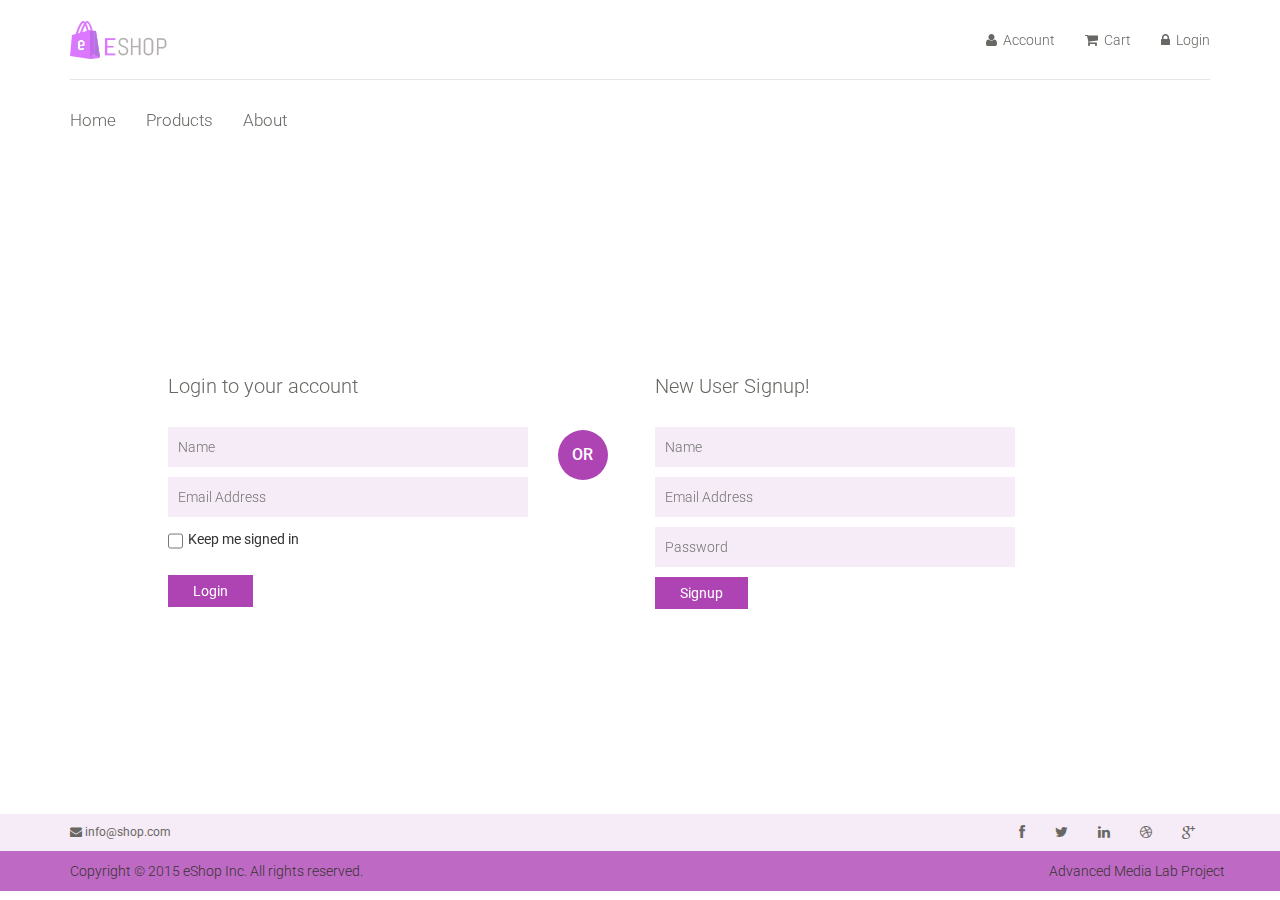
<file: login.html>
<!DOCTYPE html>
<html lang="en">
<head>
    <meta charset="utf-8">
    <meta name="viewport" content="width=device-width, initial-scale=1.0">
    <meta name="description" content="">
    <meta name="author" content="">
    <title>Login | eShop</title>
    <link href="css/bootstrap.min.css" rel="stylesheet">
    <link href="css/font-awesome.min.css" rel="stylesheet">
    <link href="css/prettyPhoto.css" rel="stylesheet">
    <link href="css/price-range.css" rel="stylesheet">
    <link href="css/animate.css" rel="stylesheet">
	<link href="css/main.css" rel="stylesheet">
	<link href="css/responsive.css" rel="stylesheet">      
    <link rel="shortcut icon" href="images/ico/favicon.ico">
    <link rel="apple-touch-icon-precomposed" sizes="144x144" href="images/ico/apple-touch-icon-144-precomposed.png">
    <link rel="apple-touch-icon-precomposed" sizes="114x114" href="images/ico/apple-touch-icon-114-precomposed.png">
    <link rel="apple-touch-icon-precomposed" sizes="72x72" href="images/ico/apple-touch-icon-72-precomposed.png">
    <link rel="apple-touch-icon-precomposed" href="images/ico/apple-touch-icon-57-precomposed.png">
</head><!--/head-->

<body>
		<div class="header-middle"><!--header-middle-->
			<div class="container">
				<div class="row">
					<div class="col-sm-4">
						<div class="logo pull-left">
							<a href="index.html"><img src="images/home/logo.png" alt="" /></a>
						</div>
					</div>

					<div class="col-sm-8">
						<div class="shop-menu pull-right">
							<ul class="nav navbar-nav">
								<li><a href="#"><i class="fa fa-user"></i> Account</a></li>
								<li><a href="cart.html"><i class="fa fa-shopping-cart"></i> Cart</a></li>
								<li><a href="login.html"><i class="fa fa-lock"></i> Login</a></li>
							</ul>
						</div>
					</div>
				</div>
			</div>
		</div><!--/header-middle-->
	
		<div class="header-bottom"><!--header-bottom-->
			<div class="container">
				<div class="row">
					<div class="col-sm-9">
						
						<div class="mainmenu pull-left">
							<ul class="nav navbar-nav collapse navbar-collapse">
								<li><a href="index.html">Home</a></li>
								<li><a href="products.html">Products</a></li>
								<li><a href="about.html">About</a></li>
							</ul>
						</div>
					</div>
				</div>
			</div>
		</div><!--/header-bottom-->

		<!-- CONTENT START -->
	
	<section id="form"><!--form-->
		<div class="container">
			<div class="row">
				<div class="col-sm-4 col-sm-offset-1">
					<div class="login-form"><!--login form-->
						<h2>Login to your account</h2>
						<form action="#">
							<input type="text" placeholder="Name" />
							<input type="email" placeholder="Email Address" />
							<span>
								<input type="checkbox" class="checkbox"> 
								Keep me signed in
							</span>
							<button type="submit" class="btn btn-default">Login</button>
						</form>
					</div><!--/login form-->
				</div>
				<div class="col-sm-1">
					<h2 class="or">OR</h2>
				</div>
				<div class="col-sm-4">
					<div class="signup-form"><!--sign up form-->
						<h2>New User Signup!</h2>
						<form action="#">
							<input type="text" placeholder="Name"/>
							<input type="email" placeholder="Email Address"/>
							<input type="password" placeholder="Password"/>
							<button type="submit" class="btn btn-default">Signup</button>
						</form>
					</div><!--/sign up form-->
				</div>
			</div>
		</div>
	</section><!--/form-->

		<!-- CONTENT END -->
	
	<section>
	<br>
	</section>
	
	<footer id="footer"><!--Footer-->
		<div class="header_top"><!--header_top-->
			<div class="container">
				<div class="row">
					<div class="col-sm-6">
						<div class="contactinfo">
							<ul class="nav nav-pills">
								<li><a href="#"><i class="fa fa-envelope"></i> info@shop.com</a></li>
							</ul>
						</div>
					</div>
					<div class="col-sm-6">
						<div class="social-icons pull-right">
							<ul class="nav navbar-nav">
								<li><a href="#"><i class="fa fa-facebook"></i></a></li>
								<li><a href="#"><i class="fa fa-twitter"></i></a></li>
								<li><a href="#"><i class="fa fa-linkedin"></i></a></li>
								<li><a href="#"><i class="fa fa-dribbble"></i></a></li>
								<li><a href="#"><i class="fa fa-google-plus"></i></a></li>
							</ul>
						</div>
					</div>
				</div>
			</div>
		</div>
		
		<div class="footer-bottom">
			<div class="container">
				<div class="row">
					<p class="pull-left">Copyright © 2015 eShop Inc. All rights reserved.</p>
					<p class="pull-right">Advanced Media Lab Project</p>
				</div>
			</div>
		</div>
		
	</footer><!--/Footer-->

    <script src="js/jquery.js"></script>
	<script src="js/bootstrap.min.js"></script>
	<script src="js/jquery.scrollUp.min.js"></script>
	<script src="js/price-range.js"></script>
    <script src="js/jquery.prettyPhoto.js"></script>
    <script src="js/main.js"></script>
</body>
</html>
</file>
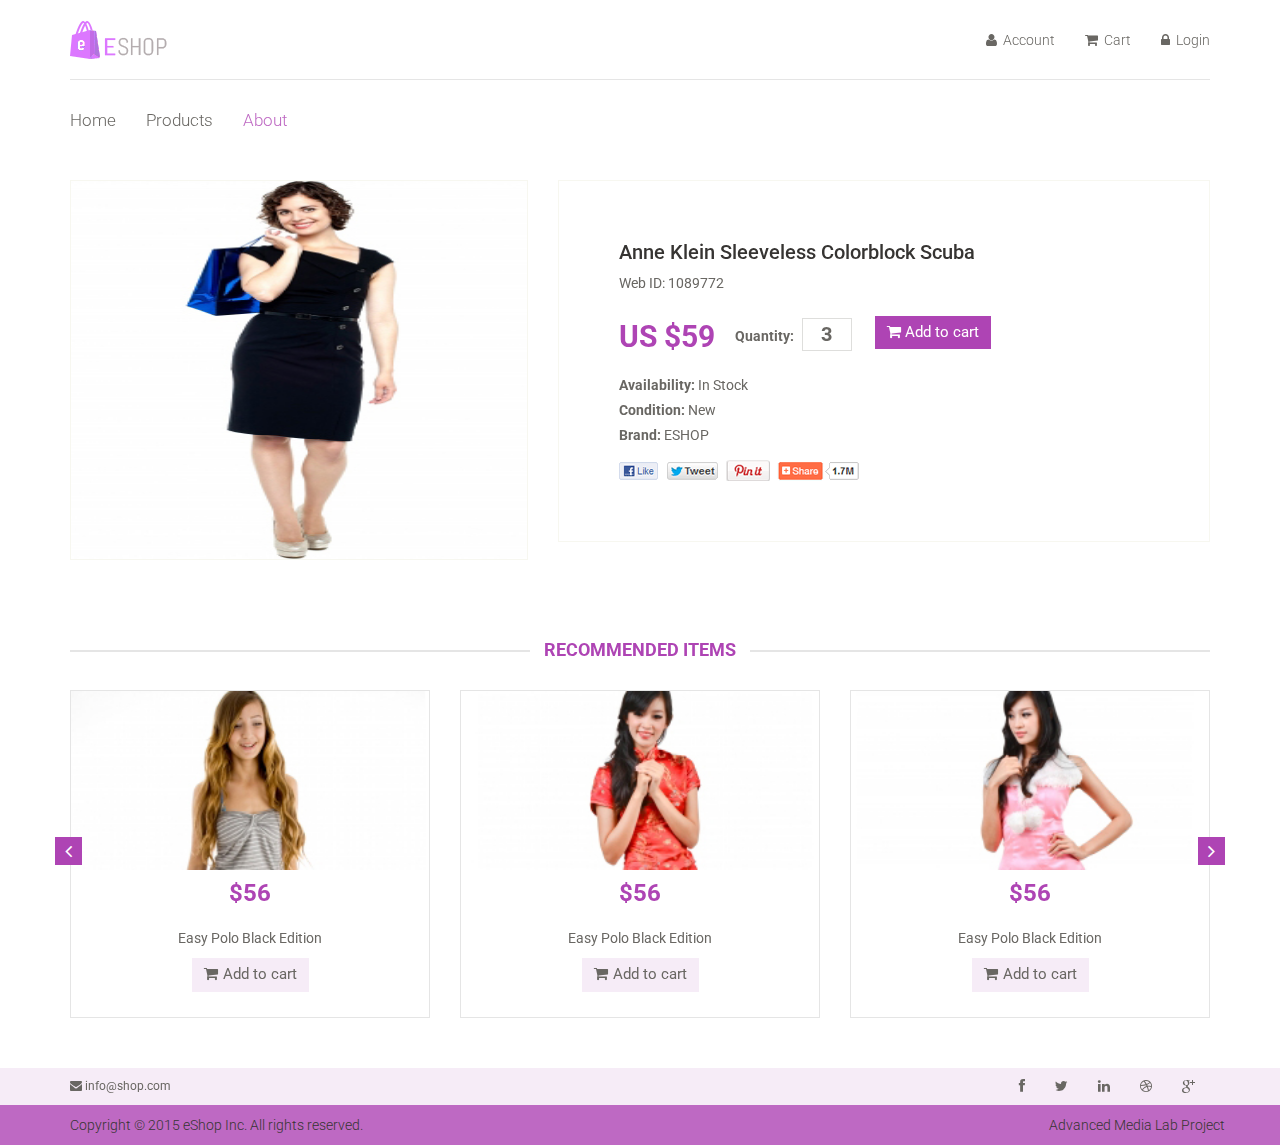
<file: product-details.html>
<!DOCTYPE html>
<html lang="en">
<head>
    <meta charset="utf-8">
    <meta name="viewport" content="width=device-width, initial-scale=1.0">
    <meta name="description" content="">
    <meta name="author" content="">
    <title>Product Details | eShop</title>
    <link href="css/bootstrap.min.css" rel="stylesheet">
    <link href="css/font-awesome.min.css" rel="stylesheet">
    <link href="css/prettyPhoto.css" rel="stylesheet">
    <link href="css/price-range.css" rel="stylesheet">
    <link href="css/animate.css" rel="stylesheet">
    <link href="css/pcard.css" rel="stylesheet">
	  <link href="css/main.css" rel="stylesheet">
	  <link href="css/responsive.css" rel="stylesheet">      
    <link rel="shortcut icon" href="images/ico/favicon.ico">
    <link rel="apple-touch-icon-precomposed" sizes="144x144" href="images/ico/apple-touch-icon-144-precomposed.png">
    <link rel="apple-touch-icon-precomposed" sizes="114x114" href="images/ico/apple-touch-icon-114-precomposed.png">
    <link rel="apple-touch-icon-precomposed" sizes="72x72" href="images/ico/apple-touch-icon-72-precomposed.png">
    <link rel="apple-touch-icon-precomposed" href="images/ico/apple-touch-icon-57-precomposed.png">
</head><!--/head-->

<body>
		<div class="header-middle"><!--header-middle-->
			<div class="container">
				<div class="row">
					<div class="col-sm-4">
						<div class="logo pull-left">
							<a href="index.html"><img src="images/home/logo.png" alt="" /></a>
						</div>
					</div>

					<div class="col-sm-8">
						<div class="shop-menu pull-right">
							<ul class="nav navbar-nav">
								<li><a href="#"><i class="fa fa-user"></i> Account</a></li>
								<li><a href="cart.html"><i class="fa fa-shopping-cart"></i> Cart</a></li>
								<li><a href="login.html"><i class="fa fa-lock"></i> Login</a></li>
							</ul>
						</div>
					</div>
				</div>
			</div>
		</div><!--/header-middle-->
	
		<div class="header-bottom"><!--header-bottom-->
			<div class="container">
				<div class="row">
					<div class="col-sm-9">
						
						<div class="mainmenu pull-left">
							<ul class="nav navbar-nav collapse navbar-collapse">
								<li><a href="index.html">Home</a></li>
								<li><a href="products.html">Products</a></li>
								<li><a href="about.html" class="active">About</a></li>
							</ul>
						</div>
					</div>
				</div>
			</div>
		</div><!--/header-bottom-->

		<!-- CONTENT START -->

	<section>
		<div class="container">
			<div class="row">
					<div class="product-details"><!--product-details-->
						<div class="col-sm-5">
							<div class="view-product">
								<img src="images/product-details/1.jpg" alt="" />
							</div>
							<div id="similar-product" class="carousel slide" data-ride="carousel">

								  <!-- Controls -->
								  <a class="left item-control" href="#similar-product" data-slide="prev">
									<i class="fa fa-angle-left"></i>
								  </a>
								  <a class="right item-control" href="#similar-product" data-slide="next">
									<i class="fa fa-angle-right"></i>
								  </a>
							</div>

						</div>
						<div class="col-sm-7">
							<div class="product-information"><!--/product-information-->
								<h2>Anne Klein Sleeveless Colorblock Scuba</h2>
								<p>Web ID: 1089772</p>
								<span>
									<span>US $59</span>
									<label>Quantity:</label>
									<input type="text" value="3" />
									<button type="button" class="btn btn-fefault cart">
										<i class="fa fa-shopping-cart"></i>
										Add to cart
									</button>
								</span>
								<p><b>Availability:</b> In Stock</p>
								<p><b>Condition:</b> New</p>
								<p><b>Brand:</b> ESHOP</p>
								<a href=""><img src="images/product-details/share.png" class="share img-responsive"  alt="" /></a>
							</div><!--/product-information-->
						</div>
					</div><!--/product-details-->
					
					<div class="recommended_items"><!--recommended_items-->
						<h2 class="title text-center">recommended items</h2>
						
						<div id="recommended-item-carousel" class="carousel slide" data-ride="carousel">
							<div class="carousel-inner">
								<div class="item active">	
									<div class="col-sm-4">
										<div class="product-image-wrapper">
											<div class="single-products">
												<div class="productinfo text-center">
													<img src="images/home/recommend1.jpg" alt="" />
													<h2>$56</h2>
													<p>Easy Polo Black Edition</p>
													<button type="button" class="btn btn-default add-to-cart"><i class="fa fa-shopping-cart"></i>Add to cart</button>
												</div>
											</div>
										</div>
									</div>
									<div class="col-sm-4">
										<div class="product-image-wrapper">
											<div class="single-products">
												<div class="productinfo text-center">
													<img src="images/home/recommend2.jpg" alt="" />
													<h2>$56</h2>
													<p>Easy Polo Black Edition</p>
													<button type="button" class="btn btn-default add-to-cart"><i class="fa fa-shopping-cart"></i>Add to cart</button>
												</div>
											</div>
										</div>
									</div>
									<div class="col-sm-4">
										<div class="product-image-wrapper">
											<div class="single-products">
												<div class="productinfo text-center">
													<img src="images/home/recommend3.jpg" alt="" />
													<h2>$56</h2>
													<p>Easy Polo Black Edition</p>
													<button type="button" class="btn btn-default add-to-cart"><i class="fa fa-shopping-cart"></i>Add to cart</button>
												</div>
											</div>
										</div>
									</div>
								</div>
								<div class="item">	
									<div class="col-sm-4">
										<div class="product-image-wrapper">
											<div class="single-products">
												<div class="productinfo text-center">
													<img src="images/home/recommend1.jpg" alt="" />
													<h2>$56</h2>
													<p>Easy Polo Black Edition</p>
													<button type="button" class="btn btn-default add-to-cart"><i class="fa fa-shopping-cart"></i>Add to cart</button>
												</div>
											</div>
										</div>
									</div>
									<div class="col-sm-4">
										<div class="product-image-wrapper">
											<div class="single-products">
												<div class="productinfo text-center">
													<img src="images/home/recommend2.jpg" alt="" />
													<h2>$56</h2>
													<p>Easy Polo Black Edition</p>
													<button type="button" class="btn btn-default add-to-cart"><i class="fa fa-shopping-cart"></i>Add to cart</button>
												</div>
											</div>
										</div>
									</div>
									<div class="col-sm-4">
										<div class="product-image-wrapper">
											<div class="single-products">
												<div class="productinfo text-center">
													<img src="images/home/recommend3.jpg" alt="" />
													<h2>$56</h2>
													<p>Easy Polo Black Edition</p>
													<button type="button" class="btn btn-default add-to-cart"><i class="fa fa-shopping-cart"></i>Add to cart</button>
												</div>
											</div>
										</div>
									</div>
								</div>
							</div>
							 <a class="left recommended-item-control" href="#recommended-item-carousel" data-slide="prev">
								<i class="fa fa-angle-left"></i>
							  </a>
							  <a class="right recommended-item-control" href="#recommended-item-carousel" data-slide="next">
								<i class="fa fa-angle-right"></i>
							  </a>			
						</div>
					</div><!--/recommended_items-->

			</div>
		</div>
	</section>

	    		<!-- CONTENT END -->

	<section>
	<br>
	</section>
	
	<footer id="footer"><!--Footer-->
		<div class="header_top"><!--header_top-->
			<div class="container">
				<div class="row">
					<div class="col-sm-6">
						<div class="contactinfo">
							<ul class="nav nav-pills">
								<li><a href="#"><i class="fa fa-envelope"></i> info@shop.com</a></li>
							</ul>
						</div>
					</div>
					<div class="col-sm-6">
						<div class="social-icons pull-right">
							<ul class="nav navbar-nav">
								<li><a href="#"><i class="fa fa-facebook"></i></a></li>
								<li><a href="#"><i class="fa fa-twitter"></i></a></li>
								<li><a href="#"><i class="fa fa-linkedin"></i></a></li>
								<li><a href="#"><i class="fa fa-dribbble"></i></a></li>
								<li><a href="#"><i class="fa fa-google-plus"></i></a></li>
							</ul>
						</div>
					</div>
				</div>
			</div>
		</div>
		
		<div class="footer-bottom">
			<div class="container">
				<div class="row">
					<p class="pull-left">Copyright © 2015 eShop Inc. All rights reserved.</p>
					<p class="pull-right">Advanced Media Lab Project</p>
				</div>
			</div>
		</div>
		
	</footer><!--/Footer-->

    <script src="js/jquery.js"></script>
	<script src="js/bootstrap.min.js"></script>
	<script src="js/jquery.scrollUp.min.js"></script>
	<script src="js/price-range.js"></script>
    <script src="js/jquery.prettyPhoto.js"></script>
    <script src="js/main.js"></script>
</body>
</html>
</file>
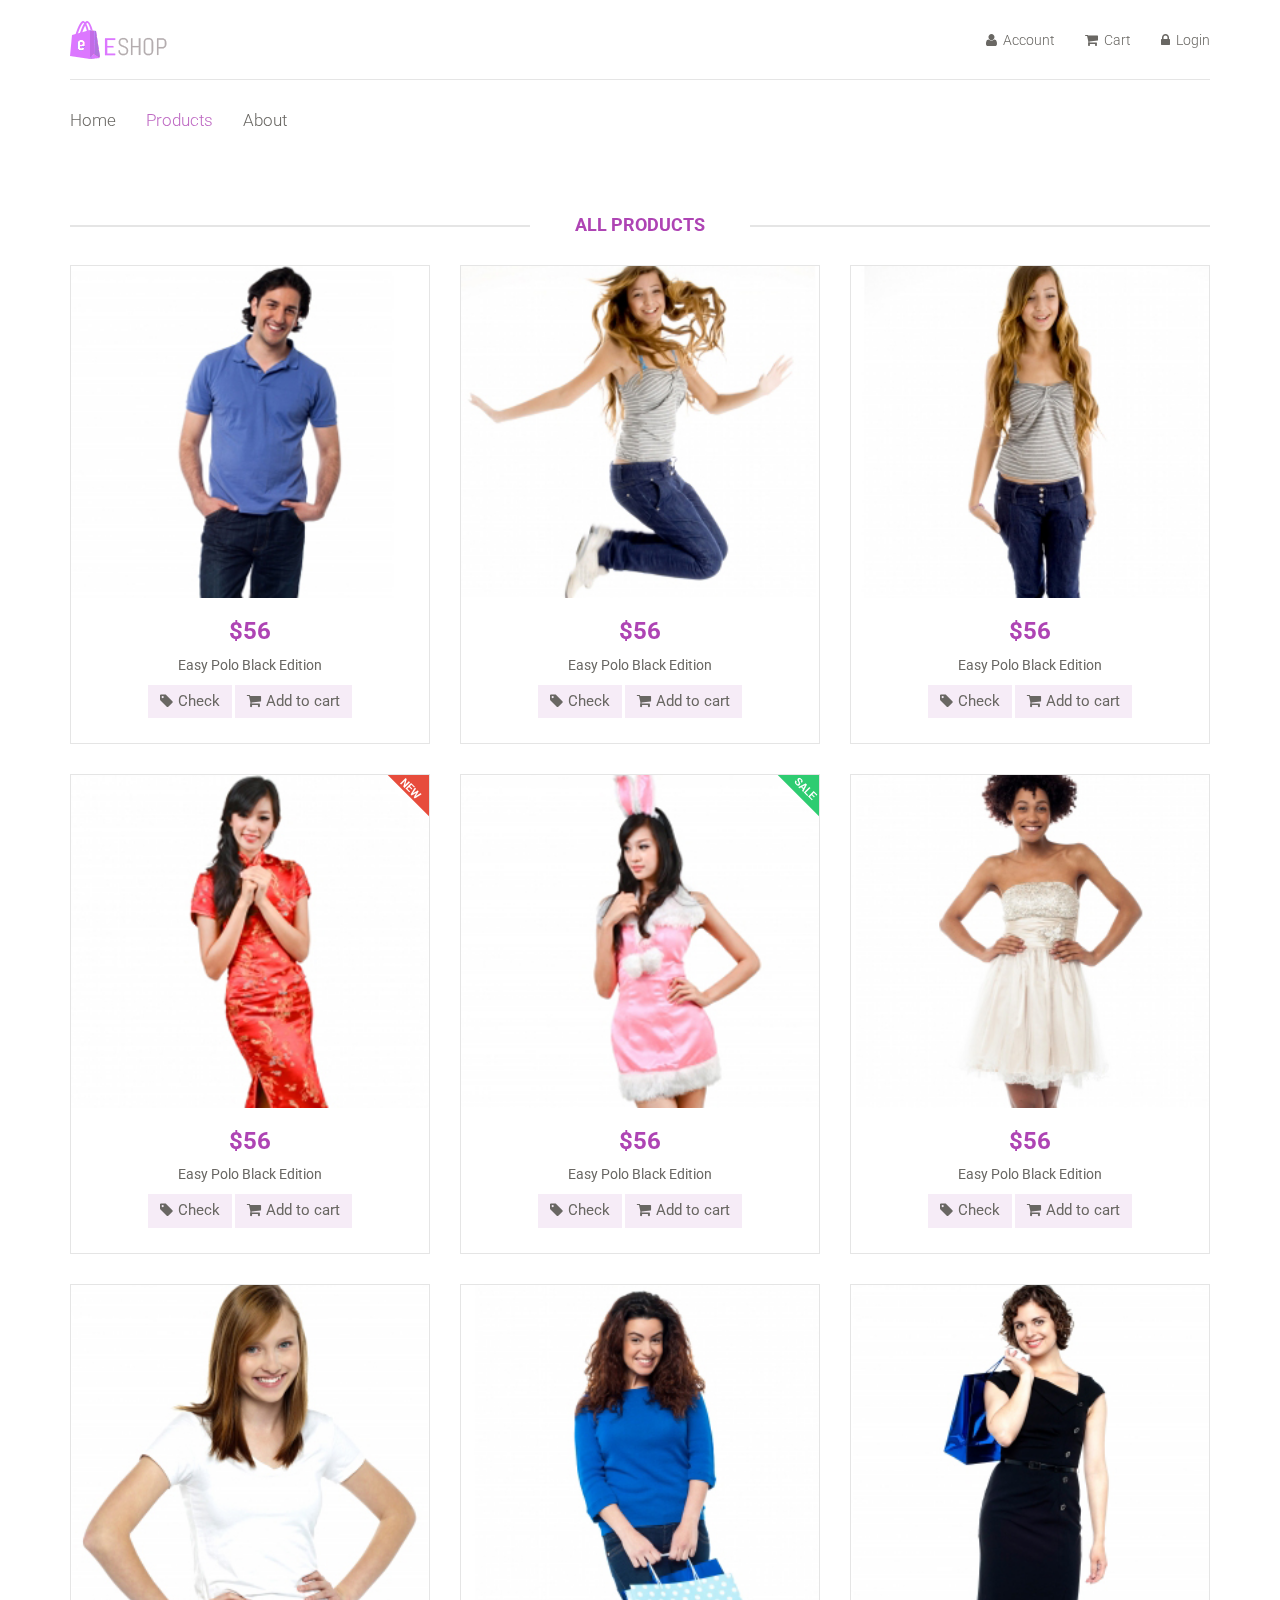
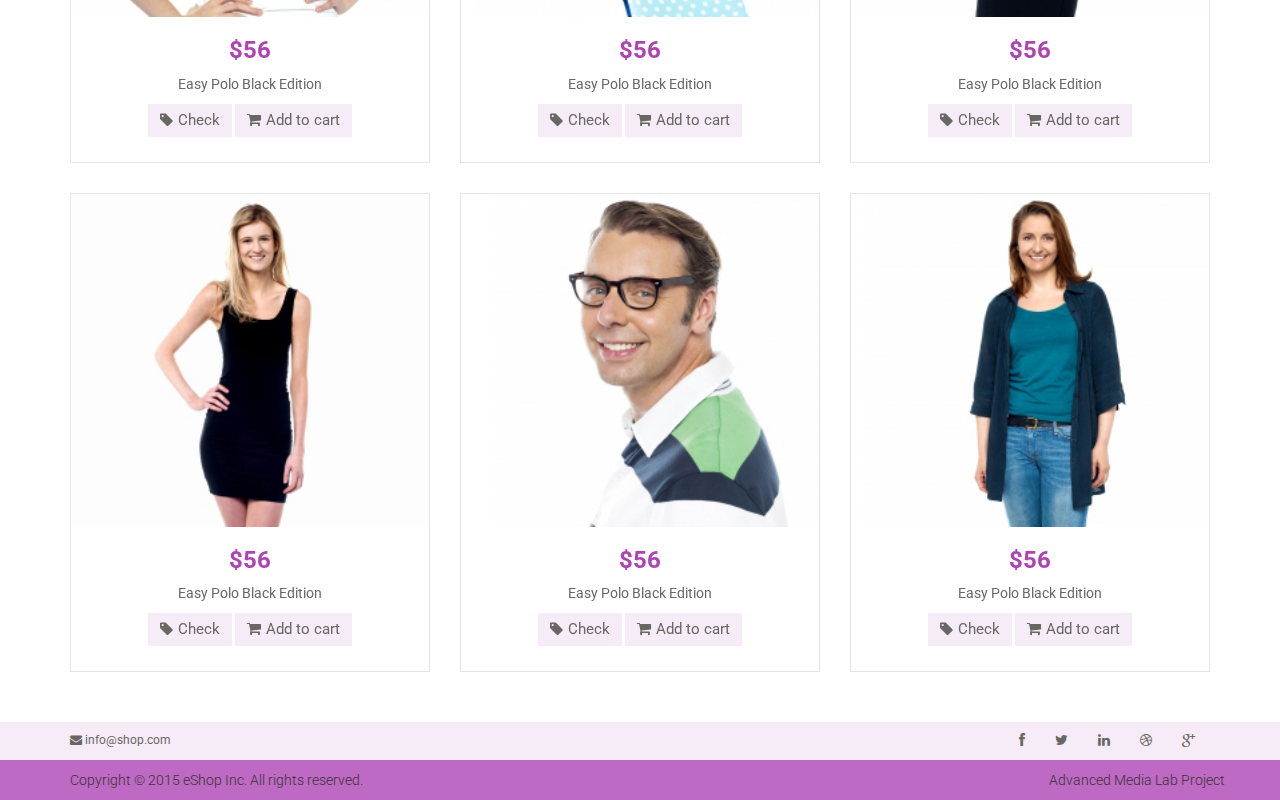
<file: products.html>
<!DOCTYPE html>
<html lang="en">
<head>
    <meta charset="utf-8">
    <meta name="viewport" content="width=device-width, initial-scale=1.0">
    <meta name="description" content="">
    <meta name="author" content="">
    <title>Home | eShop</title>
    <link href="css/bootstrap.min.css" rel="stylesheet">
    <link href="css/font-awesome.min.css" rel="stylesheet">
    <link href="css/prettyPhoto.css" rel="stylesheet">
    <link href="css/price-range.css" rel="stylesheet">
    <link href="css/animate.css" rel="stylesheet">
	<link href="css/main.css" rel="stylesheet">
	<link href="css/responsive.css" rel="stylesheet">      
    <link rel="shortcut icon" href="images/ico/favicon.ico">
    <link rel="apple-touch-icon-precomposed" sizes="144x144" href="images/ico/apple-touch-icon-144-precomposed.png">
    <link rel="apple-touch-icon-precomposed" sizes="114x114" href="images/ico/apple-touch-icon-114-precomposed.png">
    <link rel="apple-touch-icon-precomposed" sizes="72x72" href="images/ico/apple-touch-icon-72-precomposed.png">
    <link rel="apple-touch-icon-precomposed" href="images/ico/apple-touch-icon-57-precomposed.png">
</head><!--/head-->

<body>
		<div class="header-middle"><!--header-middle-->
			<div class="container">
				<div class="row">
					<div class="col-sm-4">
						<div class="logo pull-left">
							<a href="index.html"><img src="images/home/logo.png" alt="" /></a>
						</div>
					</div>

					<div class="col-sm-8">
						<div class="shop-menu pull-right">
							<ul class="nav navbar-nav">
								<li><a href="#"><i class="fa fa-user"></i> Account</a></li>
								<li><a href="cart.html"><i class="fa fa-shopping-cart"></i> Cart</a></li>
								<li><a href="login.html"><i class="fa fa-lock"></i> Login</a></li>
							</ul>
						</div>
					</div>
				</div>
			</div>
		</div><!--/header-middle-->
	
		<div class="header-bottom"><!--header-bottom-->
			<div class="container">
				<div class="row">
					<div class="col-sm-9">
						
						<div class="mainmenu pull-left">
							<ul class="nav navbar-nav collapse navbar-collapse">
								<li><a href="index.html">Home</a></li>
								<li><a href="products.html" class="active">Products</a></li>
								<li><a href="about.html">About</a></li>
							</ul>
						</div>
					</div>
				</div>
			</div>
		</div><!--/header-bottom-->

		<!-- CONTENT START -->
	
	<section id="advertisement">
		<div class="container">
			<!-- <img src="images/shop/advertisement.jpg" alt="" /> -->
		</div>
	</section>
	
	<section>
		<div class="container">
			<div class="row">
					<div class="features_items"><!--features_items-->
						<h2 class="title text-center">All Products</h2>

						<div class="col-sm-4">
							<div class="product-image-wrapper">
								<div class="single-products">
									<div class="productinfo text-center">
										<img src="images/shop/product12.jpg" alt="" />
										<h2>$56</h2>
										<p>Easy Polo Black Edition</p>
										<a href="#" class="btn btn-default add-to-cart"><i class="fa fa-tag"></i>Check</a>
											<a href="#" class="btn btn-default add-to-cart"><i class="fa fa-shopping-cart"></i>Add to cart</a>
									</div>
									<div class="product-overlay">
										<div class="overlay-content">
											<h2>$56</h2>
											<p>Easy Polo Black Edition</p>
											<a href="#" class="btn btn-default add-to-cart"><i class="fa fa-tag"></i>Check</a>
											<a href="#" class="btn btn-default add-to-cart"><i class="fa fa-shopping-cart"></i>Add to cart</a>
										</div>
									</div>
								</div>
							</div>
						</div>

						<div class="col-sm-4">
							<div class="product-image-wrapper">
								<div class="single-products">
									<div class="productinfo text-center">
										<img src="images/shop/product11.jpg" alt="" />
										<h2>$56</h2>
										<p>Easy Polo Black Edition</p>
										<a href="#" class="btn btn-default add-to-cart"><i class="fa fa-tag"></i>Check</a>
											<a href="#" class="btn btn-default add-to-cart"><i class="fa fa-shopping-cart"></i>Add to cart</a>
									</div>
									<div class="product-overlay">
										<div class="overlay-content">
											<h2>$56</h2>
											<p>Easy Polo Black Edition</p>
											<a href="#" class="btn btn-default add-to-cart"><i class="fa fa-tag"></i>Check</a>
											<a href="#" class="btn btn-default add-to-cart"><i class="fa fa-shopping-cart"></i>Add to cart</a>
										</div>
									</div>
								</div>
							</div>
						</div>
						<div class="col-sm-4">
							<div class="product-image-wrapper">
								<div class="single-products">
									<div class="productinfo text-center">
										<img src="images/shop/product10.jpg" alt="" />
										<h2>$56</h2>
										<p>Easy Polo Black Edition</p>
										<a href="#" class="btn btn-default add-to-cart"><i class="fa fa-tag"></i>Check</a>
											<a href="#" class="btn btn-default add-to-cart"><i class="fa fa-shopping-cart"></i>Add to cart</a>
									</div>
									<div class="product-overlay">
										<div class="overlay-content">
											<h2>$56</h2>
											<p>Easy Polo Black Edition</p>
											<a href="#" class="btn btn-default add-to-cart"><i class="fa fa-tag"></i>Check</a>
											<a href="#" class="btn btn-default add-to-cart"><i class="fa fa-shopping-cart"></i>Add to cart</a>
										</div>
									</div>
								</div>
							</div>
						</div>
						<div class="col-sm-4">
							<div class="product-image-wrapper">
								<div class="single-products">
									<div class="productinfo text-center">
										<img src="images/shop/product9.jpg" alt="" />
										<h2>$56</h2>
										<p>Easy Polo Black Edition</p>
										<a href="#" class="btn btn-default add-to-cart"><i class="fa fa-tag"></i>Check</a>
											<a href="#" class="btn btn-default add-to-cart"><i class="fa fa-shopping-cart"></i>Add to cart</a>
									</div>
									<div class="product-overlay">
										<div class="overlay-content">
											<h2>$56</h2>
											<p>Easy Polo Black Edition</p>
											<a href="#" class="btn btn-default add-to-cart"><i class="fa fa-tag"></i>Check</a>
											<a href="#" class="btn btn-default add-to-cart"><i class="fa fa-shopping-cart"></i>Add to cart</a>
										</div>
									</div>
									<img src="images/home/new.png" class="new" alt="" />
								</div>
							</div>
						</div>
						<div class="col-sm-4">
							<div class="product-image-wrapper">
								<div class="single-products">
									<div class="productinfo text-center">
										<img src="images/shop/product8.jpg" alt="" />
										<h2>$56</h2>
										<p>Easy Polo Black Edition</p>
										<a href="#" class="btn btn-default add-to-cart"><i class="fa fa-tag"></i>Check</a>
											<a href="#" class="btn btn-default add-to-cart"><i class="fa fa-shopping-cart"></i>Add to cart</a>
									</div>
									<div class="product-overlay">
										<div class="overlay-content">
											<h2>$56</h2>
											<p>Easy Polo Black Edition</p>
											<a href="#" class="btn btn-default add-to-cart"><i class="fa fa-tag"></i>Check</a>
											<a href="#" class="btn btn-default add-to-cart"><i class="fa fa-shopping-cart"></i>Add to cart</a>
										</div>
									</div>
									<img src="images/home/sale.png" class="new" alt="" />
								</div>
							</div>
						</div>
						<div class="col-sm-4">
							<div class="product-image-wrapper">
								<div class="single-products">
									<div class="productinfo text-center">
										<img src="images/shop/product7.jpg" alt="" />
										<h2>$56</h2>
										<p>Easy Polo Black Edition</p>
										<a href="#" class="btn btn-default add-to-cart"><i class="fa fa-tag"></i>Check</a>
											<a href="#" class="btn btn-default add-to-cart"><i class="fa fa-shopping-cart"></i>Add to cart</a>
									</div>
									<div class="product-overlay">
										<div class="overlay-content">
											<h2>$56</h2>
											<p>Easy Polo Black Edition</p>
											<a href="#" class="btn btn-default add-to-cart"><i class="fa fa-tag"></i>Check</a>
											<a href="#" class="btn btn-default add-to-cart"><i class="fa fa-shopping-cart"></i>Add to cart</a>
										</div>
									</div>
								</div>
							</div>
						</div>
						
						<div class="col-sm-4">
							<div class="product-image-wrapper">
								<div class="single-products">
									<div class="productinfo text-center">
										<img src="images/home/product6.jpg" alt="" />
										<h2>$56</h2>
										<p>Easy Polo Black Edition</p>
										<a href="#" class="btn btn-default add-to-cart"><i class="fa fa-tag"></i>Check</a>
											<a href="#" class="btn btn-default add-to-cart"><i class="fa fa-shopping-cart"></i>Add to cart</a>
									</div>
									<div class="product-overlay">
										<div class="overlay-content">
											<h2>$56</h2>
											<p>Easy Polo Black Edition</p>
											<a href="#" class="btn btn-default add-to-cart"><i class="fa fa-tag"></i>Check</a>
											<a href="#" class="btn btn-default add-to-cart"><i class="fa fa-shopping-cart"></i>Add to cart</a>
										</div>
									</div>
								</div>
							</div>
						</div>
						
						<div class="col-sm-4">
							<div class="product-image-wrapper">
								<div class="single-products">
									<div class="productinfo text-center">
										<img src="images/home/product5.jpg" alt="" />
										<h2>$56</h2>
										<p>Easy Polo Black Edition</p>
										<a href="#" class="btn btn-default add-to-cart"><i class="fa fa-tag"></i>Check</a>
											<a href="#" class="btn btn-default add-to-cart"><i class="fa fa-shopping-cart"></i>Add to cart</a>
									</div>
									<div class="product-overlay">
										<div class="overlay-content">
											<h2>$56</h2>
											<p>Easy Polo Black Edition</p>
											<a href="#" class="btn btn-default add-to-cart"><i class="fa fa-tag"></i>Check</a>
											<a href="#" class="btn btn-default add-to-cart"><i class="fa fa-shopping-cart"></i>Add to cart</a>
										</div>
									</div>
								</div>
							</div>
						</div>
						
						<div class="col-sm-4">
							<div class="product-image-wrapper">
								<div class="single-products">
									<div class="productinfo text-center">
										<img src="images/home/product4.jpg" alt="" />
										<h2>$56</h2>
										<p>Easy Polo Black Edition</p>
										<a href="#" class="btn btn-default add-to-cart"><i class="fa fa-tag"></i>Check</a>
											<a href="#" class="btn btn-default add-to-cart"><i class="fa fa-shopping-cart"></i>Add to cart</a>
									</div>
									<div class="product-overlay">
										<div class="overlay-content">
											<h2>$56</h2>
											<p>Easy Polo Black Edition</p>
											<a href="#" class="btn btn-default add-to-cart"><i class="fa fa-tag"></i>Check</a>
											<a href="#" class="btn btn-default add-to-cart"><i class="fa fa-shopping-cart"></i>Add to cart</a>
										</div>
									</div>
								</div>
							</div>
						</div>
						
						<div class="col-sm-4">
							<div class="product-image-wrapper">
								<div class="single-products">
									<div class="productinfo text-center">
										<img src="images/home/product3.jpg" alt="" />
										<h2>$56</h2>
										<p>Easy Polo Black Edition</p>
										<a href="#" class="btn btn-default add-to-cart"><i class="fa fa-tag"></i>Check</a>
											<a href="#" class="btn btn-default add-to-cart"><i class="fa fa-shopping-cart"></i>Add to cart</a>
									</div>
									<div class="product-overlay">
										<div class="overlay-content">
											<h2>$56</h2>
											<p>Easy Polo Black Edition</p>
											<a href="#" class="btn btn-default add-to-cart"><i class="fa fa-tag"></i>Check</a>
											<a href="#" class="btn btn-default add-to-cart"><i class="fa fa-shopping-cart"></i>Add to cart</a>
										</div>
									</div>
								</div>
							</div>
						</div>
						
						
						<div class="col-sm-4">
							<div class="product-image-wrapper">
								<div class="single-products">
									<div class="productinfo text-center">
										<img src="images/home/product2.jpg" alt="" />
										<h2>$56</h2>
										<p>Easy Polo Black Edition</p>
										<a href="#" class="btn btn-default add-to-cart"><i class="fa fa-tag"></i>Check</a>
											<a href="#" class="btn btn-default add-to-cart"><i class="fa fa-shopping-cart"></i>Add to cart</a>
									</div>
									<div class="product-overlay">
										<div class="overlay-content">
											<h2>$56</h2>
											<p>Easy Polo Black Edition</p>
											<a href="#" class="btn btn-default add-to-cart"><i class="fa fa-tag"></i>Check</a>
											<a href="#" class="btn btn-default add-to-cart"><i class="fa fa-shopping-cart"></i>Add to cart</a>
										</div>
									</div>
								</div>
							</div>
						</div>
						
						<div class="col-sm-4">
							<div class="product-image-wrapper">
								<div class="single-products">
									<div class="productinfo text-center">
										<img src="images/home/product1.jpg" alt="" />
										<h2>$56</h2>
										<p>Easy Polo Black Edition</p>
										<a href="#" class="btn btn-default add-to-cart"><i class="fa fa-tag"></i>Check</a>
											<a href="#" class="btn btn-default add-to-cart"><i class="fa fa-shopping-cart"></i>Add to cart</a>
									</div>
									<div class="product-overlay">
										<div class="overlay-content">
											<h2>$56</h2>
											<p>Easy Polo Black Edition</p>
											<a href="#" class="btn btn-default add-to-cart"><i class="fa fa-tag"></i>Check</a>
											<a href="#" class="btn btn-default add-to-cart"><i class="fa fa-shopping-cart"></i>Add to cart</a>
										</div>
									</div>
								</div>
							</div>
						</div>

					</div><!--features_items-->
			</div>
		</div>
	</section>

		<!-- CONTENT END -->
	
	<section>
	<br>
	</section>
	
	<footer id="footer"><!--Footer-->
		<div class="header_top"><!--header_top-->
			<div class="container">
				<div class="row">
					<div class="col-sm-6">
						<div class="contactinfo">
							<ul class="nav nav-pills">
								<li><a href="#"><i class="fa fa-envelope"></i> info@shop.com</a></li>
							</ul>
						</div>
					</div>
					<div class="col-sm-6">
						<div class="social-icons pull-right">
							<ul class="nav navbar-nav">
								<li><a href="#"><i class="fa fa-facebook"></i></a></li>
								<li><a href="#"><i class="fa fa-twitter"></i></a></li>
								<li><a href="#"><i class="fa fa-linkedin"></i></a></li>
								<li><a href="#"><i class="fa fa-dribbble"></i></a></li>
								<li><a href="#"><i class="fa fa-google-plus"></i></a></li>
							</ul>
						</div>
					</div>
				</div>
			</div>
		</div>
		
		<div class="footer-bottom">
			<div class="container">
				<div class="row">
					<p class="pull-left">Copyright © 2015 eShop Inc. All rights reserved.</p>
					<p class="pull-right">Advanced Media Lab Project</p>
				</div>
			</div>
		</div>
		
	</footer><!--/Footer-->

    <script src="js/jquery.js"></script>
	<script src="js/bootstrap.min.js"></script>
	<script src="js/jquery.scrollUp.min.js"></script>
	<script src="js/price-range.js"></script>
    <script src="js/jquery.prettyPhoto.js"></script>
    <script src="js/main.js"></script>
</body>
</html>
</file>
<file: css/prettyPhoto.css>
div.pp_default .pp_top,div.pp_default .pp_top .pp_middle,div.pp_default .pp_top .pp_left,div.pp_default .pp_top .pp_right,div.pp_default .pp_bottom,div.pp_default .pp_bottom .pp_left,div.pp_default .pp_bottom .pp_middle,div.pp_default .pp_bottom .pp_right{height:13px}
div.pp_default .pp_top .pp_left{background:url(../images/prettyPhoto/default/sprite.png) -78px -93px no-repeat}
div.pp_default .pp_top .pp_middle{background:url(../images/prettyPhoto/default/sprite_x.png) top left repeat-x}
div.pp_default .pp_top .pp_right{background:url(../images/prettyPhoto/default/sprite.png) -112px -93px no-repeat}
div.pp_default .pp_content .ppt{color:#f8f8f8}
div.pp_default .pp_content_container .pp_left{background:url(../images/prettyPhoto/default/sprite_y.png) -7px 0 repeat-y;padding-left:13px}
div.pp_default .pp_content_container .pp_right{background:url(../images/prettyPhoto/default/sprite_y.png) top right repeat-y;padding-right:13px}
div.pp_default .pp_next:hover{background:url(../images/prettyPhoto/default/sprite_next.png) center right no-repeat;cursor:pointer}
div.pp_default .pp_previous:hover{background:url(../images/prettyPhoto/default/sprite_prev.png) center left no-repeat;cursor:pointer}
div.pp_default .pp_expand{background:url(../images/prettyPhoto/default/sprite.png) 0 -29px no-repeat;cursor:pointer;width:28px;height:28px}
div.pp_default .pp_expand:hover{background:url(../images/prettyPhoto/default/sprite.png) 0 -56px no-repeat;cursor:pointer}
div.pp_default .pp_contract{background:url(../images/prettyPhoto/default/sprite.png) 0 -84px no-repeat;cursor:pointer;width:28px;height:28px}
div.pp_default .pp_contract:hover{background:url(../images/prettyPhoto/default/sprite.png) 0 -113px no-repeat;cursor:pointer}
div.pp_default .pp_close{width:30px;height:30px;background:url(../images/prettyPhoto/default/sprite.png) 2px 1px no-repeat;cursor:pointer}
div.pp_default .pp_gallery ul li a{background:url(../images/prettyPhoto/default/default_thumb.png) center center #f8f8f8;border:1px solid #aaa}
div.pp_default .pp_social{margin-top:7px}
div.pp_default .pp_gallery a.pp_arrow_previous,div.pp_default .pp_gallery a.pp_arrow_next{position:static;left:auto}
div.pp_default .pp_nav .pp_play,div.pp_default .pp_nav .pp_pause{background:url(../images/prettyPhoto/default/sprite.png) -51px 1px no-repeat;height:30px;width:30px}
div.pp_default .pp_nav .pp_pause{background-position:-51px -29px}
div.pp_default a.pp_arrow_previous,div.pp_default a.pp_arrow_next{background:url(../images/prettyPhoto/default/sprite.png) -31px -3px no-repeat;height:20px;width:20px;margin:4px 0 0}
div.pp_default a.pp_arrow_next{left:52px;background-position:-82px -3px}
div.pp_default .pp_content_container .pp_details{margin-top:5px}
div.pp_default .pp_nav{clear:none;height:30px;width:110px;position:relative}
div.pp_default .pp_nav .currentTextHolder{font-family:Georgia;font-style:italic;color:#999;font-size:11px;left:75px;line-height:25px;position:absolute;top:2px;margin:0;padding:0 0 0 10px}
div.pp_default .pp_close:hover,div.pp_default .pp_nav .pp_play:hover,div.pp_default .pp_nav .pp_pause:hover,div.pp_default .pp_arrow_next:hover,div.pp_default .pp_arrow_previous:hover{opacity:0.7}
div.pp_default .pp_description{font-size:11px;font-weight:700;line-height:14px;margin:5px 50px 5px 0}
div.pp_default .pp_bottom .pp_left{background:url(../images/prettyPhoto/default/sprite.png) -78px -127px no-repeat}
div.pp_default .pp_bottom .pp_middle{background:url(../images/prettyPhoto/default/sprite_x.png) bottom left repeat-x}
div.pp_default .pp_bottom .pp_right{background:url(../images/prettyPhoto/default/sprite.png) -112px -127px no-repeat}
div.pp_default .pp_loaderIcon{background:url(../images/prettyPhoto/default/loader.gif) center center no-repeat}
div.light_rounded .pp_top .pp_left{background:url(../images/prettyPhoto/light_rounded/sprite.png) -88px -53px no-repeat}
div.light_rounded .pp_top .pp_right{background:url(../images/prettyPhoto/light_rounded/sprite.png) -110px -53px no-repeat}
div.light_rounded .pp_next:hover{background:url(../images/prettyPhoto/light_rounded/btnNext.png) center right no-repeat;cursor:pointer}
div.light_rounded .pp_previous:hover{background:url(../images/prettyPhoto/light_rounded/btnPrevious.png) center left no-repeat;cursor:pointer}
div.light_rounded .pp_expand{background:url(../images/prettyPhoto/light_rounded/sprite.png) -31px -26px no-repeat;cursor:pointer}
div.light_rounded .pp_expand:hover{background:url(../images/prettyPhoto/light_rounded/sprite.png) -31px -47px no-repeat;cursor:pointer}
div.light_rounded .pp_contract{background:url(../images/prettyPhoto/light_rounded/sprite.png) 0 -26px no-repeat;cursor:pointer}
div.light_rounded .pp_contract:hover{background:url(../images/prettyPhoto/light_rounded/sprite.png) 0 -47px no-repeat;cursor:pointer}
div.light_rounded .pp_close{width:75px;height:22px;background:url(../images/prettyPhoto/light_rounded/sprite.png) -1px -1px no-repeat;cursor:pointer}
div.light_rounded .pp_nav .pp_play{background:url(../images/prettyPhoto/light_rounded/sprite.png) -1px -100px no-repeat;height:15px;width:14px}
div.light_rounded .pp_nav .pp_pause{background:url(../images/prettyPhoto/light_rounded/sprite.png) -24px -100px no-repeat;height:15px;width:14px}
div.light_rounded .pp_arrow_previous{background:url(../images/prettyPhoto/light_rounded/sprite.png) 0 -71px no-repeat}
div.light_rounded .pp_arrow_next{background:url(../images/prettyPhoto/light_rounded/sprite.png) -22px -71px no-repeat}
div.light_rounded .pp_bottom .pp_left{background:url(../images/prettyPhoto/light_rounded/sprite.png) -88px -80px no-repeat}
div.light_rounded .pp_bottom .pp_right{background:url(../images/prettyPhoto/light_rounded/sprite.png) -110px -80px no-repeat}
div.dark_rounded .pp_top .pp_left{background:url(../images/prettyPhoto/dark_rounded/sprite.png) -88px -53px no-repeat}
div.dark_rounded .pp_top .pp_right{background:url(../images/prettyPhoto/dark_rounded/sprite.png) -110px -53px no-repeat}
div.dark_rounded .pp_content_container .pp_left{background:url(../images/prettyPhoto/dark_rounded/contentPattern.png) top left repeat-y}
div.dark_rounded .pp_content_container .pp_right{background:url(../images/prettyPhoto/dark_rounded/contentPattern.png) top right repeat-y}
div.dark_rounded .pp_next:hover{background:url(../images/prettyPhoto/dark_rounded/btnNext.png) center right no-repeat;cursor:pointer}
div.dark_rounded .pp_previous:hover{background:url(../images/prettyPhoto/dark_rounded/btnPrevious.png) center left no-repeat;cursor:pointer}
div.dark_rounded .pp_expand{background:url(../images/prettyPhoto/dark_rounded/sprite.png) -31px -26px no-repeat;cursor:pointer}
div.dark_rounded .pp_expand:hover{background:url(../images/prettyPhoto/dark_rounded/sprite.png) -31px -47px no-repeat;cursor:pointer}
div.dark_rounded .pp_contract{background:url(../images/prettyPhoto/dark_rounded/sprite.png) 0 -26px no-repeat;cursor:pointer}
div.dark_rounded .pp_contract:hover{background:url(../images/prettyPhoto/dark_rounded/sprite.png) 0 -47px no-repeat;cursor:pointer}
div.dark_rounded .pp_close{width:75px;height:22px;background:url(../images/prettyPhoto/dark_rounded/sprite.png) -1px -1px no-repeat;cursor:pointer}
div.dark_rounded .pp_description{margin-right:85px;color:#fff}
div.dark_rounded .pp_nav .pp_play{background:url(../images/prettyPhoto/dark_rounded/sprite.png) -1px -100px no-repeat;height:15px;width:14px}
div.dark_rounded .pp_nav .pp_pause{background:url(../images/prettyPhoto/dark_rounded/sprite.png) -24px -100px no-repeat;height:15px;width:14px}
div.dark_rounded .pp_arrow_previous{background:url(../images/prettyPhoto/dark_rounded/sprite.png) 0 -71px no-repeat}
div.dark_rounded .pp_arrow_next{background:url(../images/prettyPhoto/dark_rounded/sprite.png) -22px -71px no-repeat}
div.dark_rounded .pp_bottom .pp_left{background:url(../images/prettyPhoto/dark_rounded/sprite.png) -88px -80px no-repeat}
div.dark_rounded .pp_bottom .pp_right{background:url(../images/prettyPhoto/dark_rounded/sprite.png) -110px -80px no-repeat}
div.dark_rounded .pp_loaderIcon{background:url(../images/prettyPhoto/dark_rounded/loader.gif) center center no-repeat}
div.dark_square .pp_left,div.dark_square .pp_middle,div.dark_square .pp_right,div.dark_square .pp_content{background:#000}
div.dark_square .pp_description{color:#fff;margin:0 85px 0 0}
div.dark_square .pp_loaderIcon{background:url(../images/prettyPhoto/dark_square/loader.gif) center center no-repeat}
div.dark_square .pp_expand{background:url(../images/prettyPhoto/dark_square/sprite.png) -31px -26px no-repeat;cursor:pointer}
div.dark_square .pp_expand:hover{background:url(../images/prettyPhoto/dark_square/sprite.png) -31px -47px no-repeat;cursor:pointer}
div.dark_square .pp_contract{background:url(../images/prettyPhoto/dark_square/sprite.png) 0 -26px no-repeat;cursor:pointer}
div.dark_square .pp_contract:hover{background:url(../images/prettyPhoto/dark_square/sprite.png) 0 -47px no-repeat;cursor:pointer}
div.dark_square .pp_close{width:75px;height:22px;background:url(../images/prettyPhoto/dark_square/sprite.png) -1px -1px no-repeat;cursor:pointer}
div.dark_square .pp_nav{clear:none}
div.dark_square .pp_nav .pp_play{background:url(../images/prettyPhoto/dark_square/sprite.png) -1px -100px no-repeat;height:15px;width:14px}
div.dark_square .pp_nav .pp_pause{background:url(../images/prettyPhoto/dark_square/sprite.png) -24px -100px no-repeat;height:15px;width:14px}
div.dark_square .pp_arrow_previous{background:url(../images/prettyPhoto/dark_square/sprite.png) 0 -71px no-repeat}
div.dark_square .pp_arrow_next{background:url(../images/prettyPhoto/dark_square/sprite.png) -22px -71px no-repeat}
div.dark_square .pp_next:hover{background:url(../images/prettyPhoto/dark_square/btnNext.png) center right no-repeat;cursor:pointer}
div.dark_square .pp_previous:hover{background:url(../images/prettyPhoto/dark_square/btnPrevious.png) center left no-repeat;cursor:pointer}
div.light_square .pp_expand{background:url(../images/prettyPhoto/light_square/sprite.png) -31px -26px no-repeat;cursor:pointer}
div.light_square .pp_expand:hover{background:url(../images/prettyPhoto/light_square/sprite.png) -31px -47px no-repeat;cursor:pointer}
div.light_square .pp_contract{background:url(../images/prettyPhoto/light_square/sprite.png) 0 -26px no-repeat;cursor:pointer}
div.light_square .pp_contract:hover{background:url(../images/prettyPhoto/light_square/sprite.png) 0 -47px no-repeat;cursor:pointer}
div.light_square .pp_close{width:75px;height:22px;background:url(../images/prettyPhoto/light_square/sprite.png) -1px -1px no-repeat;cursor:pointer}
div.light_square .pp_nav .pp_play{background:url(../images/prettyPhoto/light_square/sprite.png) -1px -100px no-repeat;height:15px;width:14px}
div.light_square .pp_nav .pp_pause{background:url(../images/prettyPhoto/light_square/sprite.png) -24px -100px no-repeat;height:15px;width:14px}
div.light_square .pp_arrow_previous{background:url(../images/prettyPhoto/light_square/sprite.png) 0 -71px no-repeat}
div.light_square .pp_arrow_next{background:url(../images/prettyPhoto/light_square/sprite.png) -22px -71px no-repeat}
div.light_square .pp_next:hover{background:url(../images/prettyPhoto/light_square/btnNext.png) center right no-repeat;cursor:pointer}
div.light_square .pp_previous:hover{background:url(../images/prettyPhoto/light_square/btnPrevious.png) center left no-repeat;cursor:pointer}
div.facebook .pp_top .pp_left{background:url(../images/prettyPhoto/facebook/sprite.png) -88px -53px no-repeat}
div.facebook .pp_top .pp_middle{background:url(../images/prettyPhoto/facebook/contentPatternTop.png) top left repeat-x}
div.facebook .pp_top .pp_right{background:url(../images/prettyPhoto/facebook/sprite.png) -110px -53px no-repeat}
div.facebook .pp_content_container .pp_left{background:url(../images/prettyPhoto/facebook/contentPatternLeft.png) top left repeat-y}
div.facebook .pp_content_container .pp_right{background:url(../images/prettyPhoto/facebook/contentPatternRight.png) top right repeat-y}
div.facebook .pp_expand{background:url(../images/prettyPhoto/facebook/sprite.png) -31px -26px no-repeat;cursor:pointer}
div.facebook .pp_expand:hover{background:url(../images/prettyPhoto/facebook/sprite.png) -31px -47px no-repeat;cursor:pointer}
div.facebook .pp_contract{background:url(../images/prettyPhoto/facebook/sprite.png) 0 -26px no-repeat;cursor:pointer}
div.facebook .pp_contract:hover{background:url(../images/prettyPhoto/facebook/sprite.png) 0 -47px no-repeat;cursor:pointer}
div.facebook .pp_close{width:22px;height:22px;background:url(../images/prettyPhoto/facebook/sprite.png) -1px -1px no-repeat;cursor:pointer}
div.facebook .pp_description{margin:0 37px 0 0}
div.facebook .pp_loaderIcon{background:url(../images/prettyPhoto/facebook/loader.gif) center center no-repeat}
div.facebook .pp_arrow_previous{background:url(../images/prettyPhoto/facebook/sprite.png) 0 -71px no-repeat;height:22px;margin-top:0;width:22px}
div.facebook .pp_arrow_previous.disabled{background-position:0 -96px;cursor:default}
div.facebook .pp_arrow_next{background:url(../images/prettyPhoto/facebook/sprite.png) -32px -71px no-repeat;height:22px;margin-top:0;width:22px}
div.facebook .pp_arrow_next.disabled{background-position:-32px -96px;cursor:default}
div.facebook .pp_nav{margin-top:0}
div.facebook .pp_nav p{font-size:15px;padding:0 3px 0 4px}
div.facebook .pp_nav .pp_play{background:url(../images/prettyPhoto/facebook/sprite.png) -1px -123px no-repeat;height:22px;width:22px}
div.facebook .pp_nav .pp_pause{background:url(../images/prettyPhoto/facebook/sprite.png) -32px -123px no-repeat;height:22px;width:22px}
div.facebook .pp_next:hover{background:url(../images/prettyPhoto/facebook/btnNext.png) center right no-repeat;cursor:pointer}
div.facebook .pp_previous:hover{background:url(../images/prettyPhoto/facebook/btnPrevious.png) center left no-repeat;cursor:pointer}
div.facebook .pp_bottom .pp_left{background:url(../images/prettyPhoto/facebook/sprite.png) -88px -80px no-repeat}
div.facebook .pp_bottom .pp_middle{background:url(../images/prettyPhoto/facebook/contentPatternBottom.png) top left repeat-x}
div.facebook .pp_bottom .pp_right{background:url(../images/prettyPhoto/facebook/sprite.png) -110px -80px no-repeat}
div.pp_pic_holder a:focus{outline:none}
div.pp_overlay{background:#000;display:none;left:0;position:absolute;top:0;width:100%;z-index:9500}
div.pp_pic_holder{display:none;position:absolute;width:100px;z-index:10000}
.pp_content{height:40px;min-width:40px}
* html .pp_content{width:40px}
.pp_content_container{position:relative;text-align:left;width:100%}
.pp_content_container .pp_left{padding-left:20px}
.pp_content_container .pp_right{padding-right:20px}
.pp_content_container .pp_details{float:left;margin:10px 0 2px}
.pp_description{display:none;margin:0}
.pp_social{float:left;margin:0}
.pp_social .facebook{float:left;margin-left:5px;width:55px;overflow:hidden}
.pp_social .twitter{float:left}
.pp_nav{clear:right;float:left;margin:3px 10px 0 0}
.pp_nav p{float:left;white-space:nowrap;margin:2px 4px}
.pp_nav .pp_play,.pp_nav .pp_pause{float:left;margin-right:4px;text-indent:-10000px}
a.pp_arrow_previous,a.pp_arrow_next{display:block;float:left;height:15px;margin-top:3px;overflow:hidden;text-indent:-10000px;width:14px}
.pp_hoverContainer{position:absolute;top:0;width:100%;z-index:2000}
.pp_gallery{display:none;left:50%;margin-top:-50px;position:absolute;z-index:10000}
.pp_gallery div{float:left;overflow:hidden;position:relative}
.pp_gallery ul{float:left;height:35px;position:relative;white-space:nowrap;margin:0 0 0 5px;padding:0}
.pp_gallery ul a{border:1px rgba(0,0,0,0.5) solid;display:block;float:left;height:33px;overflow:hidden}
.pp_gallery ul a img{border:0}
.pp_gallery li{display:block;float:left;margin:0 5px 0 0;padding:0}
.pp_gallery li.default a{background:url(../images/prettyPhoto/facebook/default_thumbnail.gif) 0 0 no-repeat;display:block;height:33px;width:50px}
.pp_gallery .pp_arrow_previous,.pp_gallery .pp_arrow_next{margin-top:7px!important}
a.pp_next{background:url(../images/prettyPhoto/light_rounded/btnNext.png) 10000px 10000px no-repeat;display:block;float:right;height:100%;text-indent:-10000px;width:49%}
a.pp_previous{background:url(../images/prettyPhoto/light_rounded/btnNext.png) 10000px 10000px no-repeat;display:block;float:left;height:100%;text-indent:-10000px;width:49%}
a.pp_expand,a.pp_contract{cursor:pointer;display:none;height:20px;position:absolute;right:30px;text-indent:-10000px;top:10px;width:20px;z-index:20000}
a.pp_close{position:absolute;right:0;top:0;display:block;line-height:22px;text-indent:-10000px}
.pp_loaderIcon{display:block;height:24px;left:50%;position:absolute;top:50%;width:24px;margin:-12px 0 0 -12px}
#pp_full_res{line-height:1!important}
#pp_full_res .pp_inline{text-align:left}
#pp_full_res .pp_inline p{margin:0 0 15px}
div.ppt{color:#fff;display:none;font-size:17px;z-index:9999;margin:0 0 5px 15px}
div.pp_default .pp_content,div.light_rounded .pp_content{background-color:#fff}
div.pp_default #pp_full_res .pp_inline,div.light_rounded .pp_content .ppt,div.light_rounded #pp_full_res .pp_inline,div.light_square .pp_content .ppt,div.light_square #pp_full_res .pp_inline,div.facebook .pp_content .ppt,div.facebook #pp_full_res .pp_inline{color:#000}
div.pp_default .pp_gallery ul li a:hover,div.pp_default .pp_gallery ul li.selected a,.pp_gallery ul a:hover,.pp_gallery li.selected a{border-color:#fff}
div.pp_default .pp_details,div.light_rounded .pp_details,div.dark_rounded .pp_details,div.dark_square .pp_details,div.light_square .pp_details,div.facebook .pp_details{position:relative}
div.light_rounded .pp_top .pp_middle,div.light_rounded .pp_content_container .pp_left,div.light_rounded .pp_content_container .pp_right,div.light_rounded .pp_bottom .pp_middle,div.light_square .pp_left,div.light_square .pp_middle,div.light_square .pp_right,div.light_square .pp_content,div.facebook .pp_content{background:#fff}
div.light_rounded .pp_description,div.light_square .pp_description{margin-right:85px}
div.light_rounded .pp_gallery a.pp_arrow_previous,div.light_rounded .pp_gallery a.pp_arrow_next,div.dark_rounded .pp_gallery a.pp_arrow_previous,div.dark_rounded .pp_gallery a.pp_arrow_next,div.dark_square .pp_gallery a.pp_arrow_previous,div.dark_square .pp_gallery a.pp_arrow_next,div.light_square .pp_gallery a.pp_arrow_previous,div.light_square .pp_gallery a.pp_arrow_next{margin-top:12px!important}
div.light_rounded .pp_arrow_previous.disabled,div.dark_rounded .pp_arrow_previous.disabled,div.dark_square .pp_arrow_previous.disabled,div.light_square .pp_arrow_previous.disabled{background-position:0 -87px;cursor:default}
div.light_rounded .pp_arrow_next.disabled,div.dark_rounded .pp_arrow_next.disabled,div.dark_square .pp_arrow_next.disabled,div.light_square .pp_arrow_next.disabled{background-position:-22px -87px;cursor:default}
div.light_rounded .pp_loaderIcon,div.light_square .pp_loaderIcon{background:url(../images/prettyPhoto/light_rounded/loader.gif) center center no-repeat}
div.dark_rounded .pp_top .pp_middle,div.dark_rounded .pp_content,div.dark_rounded .pp_bottom .pp_middle{background:url(../images/prettyPhoto/dark_rounded/contentPattern.png) top left repeat}
div.dark_rounded .currentTextHolder,div.dark_square .currentTextHolder{color:#c4c4c4}
div.dark_rounded #pp_full_res .pp_inline,div.dark_square #pp_full_res .pp_inline{color:#fff}
.pp_top,.pp_bottom{height:20px;position:relative}
* html .pp_top,* html .pp_bottom{padding:0 20px}
.pp_top .pp_left,.pp_bottom .pp_left{height:20px;left:0;position:absolute;width:20px}
.pp_top .pp_middle,.pp_bottom .pp_middle{height:20px;left:20px;position:absolute;right:20px}
* html .pp_top .pp_middle,* html .pp_bottom .pp_middle{left:0;position:static}
.pp_top .pp_right,.pp_bottom .pp_right{height:20px;left:auto;position:absolute;right:0;top:0;width:20px}
.pp_fade,.pp_gallery li.default a img{display:none}
</file>
<file: css/main.css>
﻿
/*************************
*******Typography******
**************************/
@import url(http://fonts.googleapis.com/css?family=Roboto:400,300,400italic,500,700,100);
@import url(http://fonts.googleapis.com/css?family=Open+Sans:400,800,300,600,700);
@import url(http://fonts.googleapis.com/css?family=Abel);

/*
Original Orange: #FE980F;
Unsaturated Purple: #AE44B4;
Purple light1: #be69c3;
Purple light2: #f6ecf7;
*/

body {
  font-family: 'Roboto', sans-serif;
  background:;
  position: relative;
  font-weight:400px;
}

ul li {
  list-style: none;
}

a:hover {
outline: none;
text-decoration:none;
}

a:focus {
  outline:none;
  outline-offset: 0;
}

a {
  -webkit-transition: 300ms;
  -moz-transition: 300ms;
    -o-transition: 300ms;
    transition: 300ms;
}

h1, h2, h3, h4, h5, h6 {
  font-family: 'Roboto', sans-serif;
}

.circular {
  width: 300px;
  height: 300px;
  border-radius: 150px;
  -webkit-border-radius: 150px;
  -moz-border-radius: 150px;
}

.btn:hover, 
.btn:focus{
  outline: none;
  box-shadow: none;
}

.navbar-toggle {
  background-color: #000;
}

a#scrollUp {
  bottom: 0px;
  right: 10px;
  padding: 5px 10px;
  background: #AE44B4;
  color: #FFF;
  -webkit-animation: bounce 2s ease infinite;
  animation: bounce 2s ease infinite;
}

a#scrollUp i{
  font-size: 30px;
}


/*************************
*******Header CSS******
**************************/

.header_top {
  background: none repeat scroll 0 0 #f6ecf7;
}

.contactinfo ul li:first-child{
    margin-left: -15px;
}

.contactinfo ul li a{
  font-size: 12px;
  color: #696763;
  font-family: 'Roboto', sans-serif;
}


.contactinfo ul li a:hover{
	background:inherit;
}


.social-icons ul li a {
  border: 0 none;
  border-radius: 0;
  color: #696763;
  padding:0px;
}


.social-icons ul li{
	display:inline-block;
}

.social-icons ul li a i {
  padding: 11px 15px;
   transition: all 0.9s ease 0s;
  -moz-transition: all 0.9s ease 0s;
  -webkit-transition: all 0.9s ease 0s;
  -o-transition: all 0.9s ease 0s;
}

.social-icons ul li a i:hover{
  color: #fff;
   transition: all 0.9s ease 0s;
  -moz-transition: all 0.9s ease 0s;
  -webkit-transition: all 0.9s ease 0s;
  -o-transition: all 0.9s ease 0s;
}


.fa-facebook:hover {
  background: #0083C9;
}

.fa-twitter:hover  {
	background:#5BBCEC;
}

.fa-linkedin:hover  {
	background:#FF4518;
}

.fa-dribbble:hover  {
	background:#90C9DC;
}

.fa-google-plus:hover  {
	background:#CE3C2D;
}

.header-middle .container .row {
  border-bottom: 1px solid #e5e5e5;
  margin-left: 0;
  margin-right: 0;
  padding-bottom: 20px;
  padding-top: 20px;
}

.header-middle .container .row .col-sm-4{
  padding-left: 0;
}

.header-middle .container .row .col-sm-8 {
	padding-right:0;
}

.usa {
  border-radius: 0;
  color: #B4B1AB;
  font-size: 12px;
  margin-right: 20px;
  padding: 2px 15px;
  margin-top: 10px;
}

.usa:hover {
	background:#AE44B4;
	color:#fff;
	border-color:#AE44B4;
}

.usa:active, .usa.active {
  background: none repeat scroll 0 0 #AE44B4;
  box-shadow: inherit;
  outline: 0 none;
}

.btn-group.open .dropdown-toggle {
  background: rgba(0, 0, 0, 0);
  box-shadow: none;
}

.dropdown-menu  li  a:hover, .dropdown-menu  li  a:focus {
  background-color: #AE44B4;
  color: #FFFFFF;
  font-family: 'Roboto', sans-serif;
  text-decoration: none;
}


.shop-menu ul li {
	display:inline-block;
  padding-left: 15px;
  padding-right: 15px;
}

.shop-menu ul li:last-child {
  padding-right: 0;
}


.shop-menu ul li a {
  background: #FFFFFF;
  color: #696763;
  font-family: 'Roboto', sans-serif;
  font-size: 14px;
  font-weight: 300;
  padding:0;
  padding-right: 0;
  margin-top: 10px;
}

.shop-menu ul li button {
  background: #AE44B4;
  border: medium none;
  border-radius: 0;
  color: #FFFFFF;
  display: block;
  font-family: 'Roboto', sans-serif;
  padding: 10px 10px;
}


.shop-menu ul li a i{
	margin-right:3px;
}


.shop-menu ul li a:hover {
	color:#AE44B4;
	background:#fff;
}


.header-bottom {
  padding-bottom: 30px;
  padding-top: 30px;
}

.navbar-collapse.collapse{
  padding-left: 0;
}

.mainmenu ul li{
  padding-right: 15px;
  padding-left: 15px;
}

.mainmenu ul li:first-child{
  padding-left: 0px;
}

.mainmenu ul li a {
	color: #696763;
	font-family: 'Roboto', sans-serif;
	font-size: 17px;
	font-weight: 300;
	padding: 0;
	padding-bottom: 10px;
}

.mainmenu ul li a:hover, .mainmenu ul li a.active,  .shop-menu ul li a.active{
	background:none;
	color:#be69c3;
}

/*  Dropdown menu*/

.navbar-header 
.navbar-toggle .icon-bar {
    background-color: #fff;
}


.nav.navbar-nav > li:hover > ul.sub-menu{
  display: block;
  -webkit-animation: fadeInUp 400ms;
  -moz-animation: fadeInUp 400ms;
  -ms-animation: fadeInUp 400ms;
  -o-animation: fadeInUp 400ms;
  animation: fadeInUp 400ms;
}

ul.sub-menu {
	position: absolute;
	top: 30px;
	left: 0;
	background: rgba(0, 0, 0, 0.6);
	list-style: none;
	padding: 0;
	margin: 0;
	width: 220px;
	-webkit-box-shadow: 0 3px 3px rgba(0, 0, 0, 0.1);
	box-shadow: 0 3px 3px rgba(0, 0, 0, 0.1);
	display: none;
	z-index: 999;
}

.dropdown ul.sub-menu li .active{
  color: #be69c3;
  padding-left: 0;
}


.navbar-nav li ul.sub-menu li{
  padding: 10px 20px 0 ;
}

.navbar-nav li ul.sub-menu li:last-child{
  padding-bottom: 20px;
}

.navbar-nav li ul.sub-menu li a{
  color: #fff;
}

.navbar-nav li ul.sub-menu li a:hover{
    color: #be69c3;
}

.fa-angle-down{
  padding-left: 5px; 
}

@-webkit-keyframes fadeInUp {
  0% {
    opacity: 0;
    -webkit-transform: translateY(20px);
    transform: translateY(20px);
  }

  100% {
    opacity: 1;
    -webkit-transform: translateY(0);
    transform: translateY(0);
  }
}
  
/*************************
*******Footer CSS******
**************************/

#footer {
  background: #f6ecf7;
}


.footer-top .container {
  border-bottom: 1px solid #E0E0DA;
  padding-bottom: 20px;
}

.companyinfo {
  margin-top: 57px;
}

.companyinfo h2 {
  color: #B4B1AB;
  font-family: abel;
  font-size: 27px;
  text-transform: uppercase;
}

.companyinfo h2  span{
  color:#AE44B4;
}

.companyinfo p {
  color: #B3B3AD;
  font-family: 'Roboto', sans-serif;
  font-size: 12px;
  font-weight: 300;
}

.footer-top .col-sm-3{
  overflow: hidden;
}

.video-gallery {
  margin-top: 57px;
  position: inherit;
}

.video-gallery a img {
  height: 100%;
  width: 100%;
}

.iframe-img {
  position: relative;
  display: block;
  height: 61px;
  margin-bottom: 10px;
  border: 2px solid #CCCCC6;
  border-radius: 3px;
}

.overlay-icon {
  position: absolute;
  top: 0;
  width: 100%;
  height: 61px;
  background: #AE44B4;
  border-radius: 3px;
  color: #FFF;
  font-size: 20px;
  line-height: 0;
  display: block;
  opacity: 0;
   -webkit-transition: 300ms;
  -moz-transition: 300ms;
    -o-transition: 300ms;
    transition: 300ms;
}

.overlay-icon i {
  position: relative;
  top: 50%;
  margin-top: -20px;
}

.video-gallery a:hover .overlay-icon{
  opacity: 1;
}

.video-gallery p {
  color: #8C8C88;
  font-family: 'Roboto', sans-serif;
  font-size: 12px;
  font-weight: 500;
  margin-bottom:0px;
}

.video-gallery  h2 {
  color: #8c8c88;
  font-family: 'Roboto', sans-serif;
  font-size: 12px;
  font-weight: 300;
  text-transform:uppercase;
  margin-top:0px;
}


.address {
  margin-top: 30px;
  position: relative;
  overflow: hidden;
}
.address  img {
	width:100%;
}

.address p {
  color: #666663;
  font-family: 'Roboto', sans-serif;
  font-size: 14px;
  font-weight: 300;
  left: 25px;
  position: absolute;
  top: 50px;
}

.footer-widget {
  margin-bottom: 68px;
}

.footer-widget .container {
  border-top: 1px solid #FFFFFF;
  padding-top: 15px;
}

.single-widget h2 {
  color: #666663;
  font-family: 'Roboto', sans-serif;
  font-size: 16px;
  font-weight: 500;
  margin-bottom: 22px;
  text-transform: uppercase;
}

.single-widget h2 i{
	margin-right:15px;
}

.single-widget ul li a{
	color: #8C8C88;
	font-family: 'Roboto', sans-serif;
	font-size: 14px;
	font-weight: 300;
	padding: 5px 0;
}

.single-widget ul li a i {
  margin-right: 18px;
}

.single-widget ul li a:hover{
	background:none;
	color:#AE44B4;
}

.footer-bottom {
  background: #be69c3;
  padding-top: 10px;
}

.footer-bottom p {
  color: #363432;
  font-family: 'Roboto', sans-serif;
  font-weight: 300;
  margin-left: 15px;
}

.footer-bottom p span a {
  color: #AE44B4;
  font-style: italic;
  text-decoration: underline;
}


/*************************
******* Home ******
**************************/


#slider {
  padding-bottom: 45px;
}

.carousel-indicators li {
  background: #C4C4BE;
}

.carousel-indicators li.active {
	  background: #AE44B4;
}

.item {
  padding-left: 100px;
}


.pricing {
  position: absolute;
  right: 40%;
  top: 52%;
}

.girl {
  margin-left: 0;
}

.item h1 {
  color: #B4B1AB;
  font-family: abel;
  font-size: 48px;
  margin-top: 115px;
}

.item h1 span {
	color:#AE44B4;
}

.item h2 {
  color: #363432;
  font-family: 'Roboto', sans-serif;
  font-size: 28px;
  font-weight: 700;
  margin-bottom: 22px;
  margin-top: 10px;
}

.item  p {
	color:#363432;
	font-size:16px;
	font-weight:300;
	font-family: 'Roboto', sans-serif;
}

.get {
  background: #AE44B4;
  border: 0 none;
  border-radius: 0;
  color: #FFFFFF;
  font-family: 'Roboto', sans-serif;
  font-size: 16px;
  font-weight: 300;
  margin-top: 23px;
}


.item button:hover {
  background: #AE44B4;
}

.control-carousel {
  position: absolute;
  top: 50%;
  font-size: 60px;
  color: #C2C2C1;
}

.control-carousel:hover{
  color: #AE44B4 ;
}

.right {
  right: 0;
}

.category-products {
  border: 1px solid #F7F7F0;
  margin-bottom: 35px;
  padding-bottom: 20px;
  padding-top: 15px;
}
.left-sidebar h2, .brands_products h2 {
  color: #AE44B4;
  font-family: 'Roboto', sans-serif;
  font-size: 18px;
  font-weight: 700;
  margin: 0 auto 30px;
  text-align: center;
  text-transform: uppercase;
  position: relative;
  z-index:3;
}

.left-sidebar h2:after, h2.title:after{
	content: " ";
	position: absolute;
	border: 1px solid #e5e5e5;
	bottom:8px;
	left: 0;
	width: 100%;
	height: 0;
	z-index: -2;
}

.left-sidebar h2:before{
	content: " ";
	position: absolute;
	background: #fff;
	bottom: -6px;
	width: 130px;
	height: 30px;
	z-index: -1;
	left: 50%;
	margin-left: -65px;
}

h2.title:before{
	content: " ";
	position: absolute;
	background: #fff;
	bottom: -6px;
	width: 220px;
	height: 30px;
	z-index: -1;
	left: 50%;
	margin-left: -110px;
}

.category-products .panel {
	background-color: #FFFFFF;
	border: 0px;
	border-radius: 0px;
	box-shadow:none;
	margin-bottom: 0px;
}

.category-products .panel-default .panel-heading {
  background-color: #FFFFFF;
  border: 0 none;
  color: #FFFFFF;
  padding: 5px 20px;
}

.category-products .panel-default .panel-heading .panel-title a {
  color: #696763;
  font-family: 'Roboto', sans-serif;
  font-size: 14px;
  text-decoration: none;
  text-transform: uppercase;
}

.panel-group .panel-heading + .panel-collapse .panel-body {
  border-top: 0 none;
}

.category-products .badge {
  background:none;
  border-radius: 10px;
  color: #696763;
  display: inline-block;
  font-size: 12px;
  font-weight: bold;
  line-height: 1;
  min-width: 10px;
  padding: 3px 7px;
  text-align: center;
  vertical-align: baseline;
  white-space: nowrap;
}

.panel-body ul{
  padding-left: 20px;
}


.panel-body ul li a {
  color: #696763;
  font-family: 'Roboto', sans-serif;
  font-size: 12px;
  text-transform: uppercase;
}

.brands-name {
  border: 1px solid #F7F7F0;
  padding-bottom: 20px;
  padding-top: 15px;
}


.brands-name .nav-stacked li a {
  background-color: #FFFFFF;
  color: #696763;
  font-family: 'Roboto', sans-serif;
  font-size: 14px;
  padding: 5px 25px;
  text-decoration: none;
  text-transform: uppercase;
}

.brands-name .nav-stacked li a:hover{
  background-color: #fff;
  color: #696763;
}

.shipping {
  background-color: #F2F2F2;
  margin-top: 40px;
  overflow: hidden;
  padding-top: 20px;
  position: relative;
}


.price-range{
  margin-top:30px;
}

.well {
  background-color: #FFFFFF;
  border: 1px solid #F7F7F0;
  border-radius: 4px;
  box-shadow: none;
  margin-bottom: 20px;
  min-height: 20px;
  padding: 35px;
}


.tooltip-inner {
  background-color: #AE44B4;
  border-radius: 4px;
  color: #FFFFFF;
  max-width: 200px;
  padding: 3px 8px;
  text-align: center;
  text-decoration: none;
}

.tooltip.top .tooltip-arrow {
  border-top-color: #AE44B4;
  border-width: 5px 5px 0;
  bottom: 0;
  left: 50%;
  margin-left: -5px;
}


.padding-right {
  padding-right: 0;
}

.features_items{
	overflow:hidden;
}


h2.title {
  color: #AE44B4;
  font-family: 'Roboto', sans-serif;
  font-size: 18px;
  font-weight: 700;
  margin: 0 15px;
  text-transform: uppercase;
  margin-bottom: 30px;
  position: relative;
}

.product-image-wrapper{
	border:1px solid #e5e5e5;
	overflow: hidden;
	margin-bottom:30px;
}

.single-products {
  position: relative;
}

.new, .sale {
  position: absolute;
  top: 0;
  right: 0;
}

.productinfo h2{
	color: #AE44B4;
	font-family: 'Roboto', sans-serif;
	font-size: 24px;
	font-weight: 700;
}
.product-overlay h2{
	color: #fff;
	font-family: 'Roboto', sans-serif;
	font-size: 24px;
	font-weight: 700;
}


.productinfo p{
  font-family: 'Roboto', sans-serif;
  font-size: 14px;
  font-weight: 400;
  color: #696763;
}

.productinfo img{
  width: 100%;
}

.productinfo{
 position:relative;
}

.product-overlay {
  background:#AE44B4;
  top: 0;
  display: none;
  height: 0;
  position: absolute;
  transition: height 500ms ease 0s;
  width: 100%;
  display: block;
  opacity:;
}

.single-products:hover .product-overlay {
  display:block;
  height:100%;
}


.product-overlay .overlay-content {
  bottom: 0;
  position: absolute;
  bottom: 0;
  text-align: center;
  width: 100%;
}

.product-overlay .add-to-cart {
  background:#fff;
  border: 0 none;
  border-radius: 0;
  color: #AE44B4;
  font-family: 'Roboto', sans-serif;
  font-size: 15px;
  margin-bottom: 25px;
}

.product-overlay .add-to-cart:hover {
  background:#fff;
  color: #AE44B4;
}


.product-overlay p{
  font-family: 'Roboto', sans-serif;
  font-size: 14px;
  font-weight: 400;
  color: #fff;
}



.add-to-cart {
  background:#f6ecf7;
  border: 0 none;
  border-radius: 0;
  color: #696763;
  font-family: 'Roboto', sans-serif;
  font-size: 15px;
  margin-bottom: 25px;
}

.add-to-cart:hover {
  background: #AE44B4;
  border: 0 none;
  border-radius: 0;
  color: #FFFFFF;
}

.add-to{
  margin-bottom: 10px;
}

.add-to-cart i{
	margin-right:5px;
}

.add-to-cart:hover {
  background: #AE44B4;
  color: #FFFFFF;
}

.choose {
  border-top: 1px solid #F7F7F0;
}

.choose ul li a {
  color: #B3AFA8;
  font-family: 'Roboto', sans-serif;
  font-size: 13px;
  padding-left: 0;
  padding-right: 0;
}

.choose ul li a i{
	margin-right:5px;
}

.choose ul li a:hover{
	background:none;
	color:#AE44B4;
}

.category-tab {
  overflow: hidden;
}

.category-tab ul {
  background: #40403E;
  border-bottom: 1px solid #AE44B4;
  list-style: none outside none;
  margin: 0 0 30px;
  padding: 0;
  width: 100%;
}

.category-tab ul li a {
  border: 0 none;
  border-radius: 0;
  color: #B3AFA8;
  display: block;
  font-family: 'Roboto', sans-serif;
  font-size: 14px;
  text-transform: uppercase;
}

.category-tab ul  li  a:hover{
	background:#AE44B4;
	color:#fff;
}

.nav-tabs  li.active  a, .nav-tabs  li.active  a:hover, .nav-tabs  li.active  a:focus {
  -moz-border-bottom-colors: none;
  -moz-border-left-colors: none;
  -moz-border-right-colors: none;
  -moz-border-top-colors: none;
  background-color: #AE44B4;
  border:0px;
  color: #FFFFFF;
  cursor: default;
  margin-right:0;
  margin-left:0;
}

.nav-tabs  li  a {
  border: 1px solid rgba(0, 0, 0, 0);
  border-radius: 4px 4px 0 0;
  line-height: 1.42857;
  margin-right:0;
}

.recommended_items {
  overflow: hidden;
}

#recommended-item-carousel .carousel-inner .item {
  padding-left: 0;
}

.recommended-item-control {
  position: absolute;
  top: 41%;
}

.recommended-item-control i {
  background: none repeat scroll 0 0 #AE44B4;
  color: #FFFFFF;
  font-size: 20px;
  padding: 4px 10px;
}

.recommended-item-control i:hover {
  background: #ccccc6;
}

.recommended_items  h2 {
}

.our_partners{
  overflow:hidden;
}

.our_partners ul {
  background: #F7F7F0;
  margin-bottom: 50px;
}


.our_partners ul li a:hover{
	background:none;
}

/*************************
*******Shop CSS******
**************************/


#advertisement {
  padding-bottom: 45px;
}

#advertisement img {
  width: 100%;
}

.pagination {
  display: inline-block;
  margin-bottom: 25px;
  margin-top: 0;
  padding-left: 15px;
}

.pagination  li:first-child  a, .pagination  li:first-child  span {
  border-bottom-left-radius: 0;
  border-top-left-radius: 0;
  margin-left: 0;
}

.pagination  li:last-child  a, .pagination  li:last-child  span {
  border-bottom-right-radius: 0;
  border-top-right-radius: 0;
}

.pagination  .active  a, .pagination  .active  span, .pagination  .active  a:hover, .pagination  .active  span:hover, .pagination  .active  a:focus, .pagination  .active  span:focus {
  background-color: #AE44B4;
  border-color: #AE44B4;
  color: #FFFFFF;
  cursor: default;
  z-index: 2;
}

.pagination  li  a, .pagination  li  span {
  background-color: #f6ecf7;
  border: 0;
  float: left;
  line-height: 1.42857;
  margin-left: -1px;
  padding: 6px 12px;
  position: relative;
  text-decoration: none;
  margin-right: 5px;
  color:#000;
}

.pagination  li  a:hover{
	background:#AE44B4;
	color:#fff;
}



/*************************
*******Product Details CSS******
**************************/

.product-details{
	overflow:hidden;
}


#similar-product {
  margin-top: 40px;
}


#reviews {
  padding-left: 25px;
  padding-right: 25px;
}

.product-details {
  margin-bottom: 40px;
  overflow: hidden;
  margin-top: 10px;
}



.view-product {
  position: relative;
}

.view-product img {
  border: 1px solid #F7F7F0;
  height: 380px;
  width: 100%;
}

.view-product h3 {
  background: #AE44B4;
  bottom: 0;
  color: #FFFFFF;
  font-family: 'Roboto', sans-serif;
  font-size: 14px;
  font-weight: 700;
  margin-bottom: 0;
  padding: 8px 20px;
  position: absolute;
  right: 0;
}

#similar-product .carousel-inner .item{
	padding-left:0px;
}

#similar-product .carousel-inner .item img {
  display: inline-block;
  margin-left: 15px;
}

.item-control {
  position: absolute;
  top: 35%;
}
.item-control i {
  background: #AE44B4;
  color: #FFFFFF;
  font-size: 20px;
  padding: 5px 10px;
}

.item-control i:hover{
	background:#ccccc6;
}

.product-information {
  border: 1px solid #F7F7F0;
  overflow: hidden;
  padding-bottom: 60px;
  padding-left: 60px;
  padding-top: 60px;
  position: relative;
}

.newarrival{
	position:absolute;
	top:0;
	left:0
}

.product-information h2 {
  color: #363432;
  font-family: 'Roboto', sans-serif;
  font-size: 20px;
  margin-top: 0;
}

.product-information p {
  color: #696763;
  font-family: 'Roboto', sans-serif;
  margin-bottom: 5px;
}

.product-information span {
  display: inline-block;
  margin-bottom: 8px;
  margin-top: 18px;
}

.product-information span span {
  color: #AE44B4;
  float: left;
  font-family: 'Roboto', sans-serif;
  font-size: 30px;
  font-weight: 700;
  margin-right: 20px;
  margin-top: 0px;
}
.product-information span input {
  border: 1px solid #DEDEDC;
  color: #696763;
  font-family: 'Roboto', sans-serif;
  font-size: 20px;
  font-weight: 700;
  height: 33px;
  outline: medium none;
  text-align: center;
  width: 50px;
}

.product-information span label {
  color: #696763;
  font-family: 'Roboto', sans-serif;
  font-weight: 700;
  margin-right: 5px;
}

.share {
  margin-top: 15px;
}


.cart {
  background: #AE44B4;
  border: 0 none;
  border-radius: 0;
  color: #FFFFFF;
  font-family: 'Roboto', sans-serif;
  font-size: 15px;
  margin-bottom: 10px;
  margin-left: 20px;
}


.shop-details-tab {
  border: 1px solid #F7F7F0;
  margin-bottom: 75px;
  margin-left: 15px;
  margin-right: 15px;
  padding-bottom: 10px;
}
.shop-details-tab .col-sm-12 {
	padding-left: 0;
	padding-right: 0;
}


#reviews ul {
  background: #FFFFFF;
  border: 0 none;
  list-style: none outside none;
  margin: 0 0 20px;
  padding: 0;
}

#reviews  ul  li {
	display:inline-block;
}

#reviews ul li a {
  color: #696763;
  display: block;
  font-family: 'Roboto', sans-serif;
  font-size: 14px;
  padding-right: 15px;
}

#reviews ul li a i{
	color:#AE44B4;
	padding-right:8px;
}

#reviews ul li a:hover{
	background:#fff;
	color:#AE44B4;
}

#reviews p{
	color:#363432;
}

#reviews  form span {
  display: block;
}

#reviews form span input {
  background:#f6ecf7;
  border: 0 none;
  color: #A6A6A1;
  font-family: 'Roboto', sans-serif;
  font-size: 14px;
  outline: medium none;
  padding: 8px;
  width: 48%;
}
#reviews form span input:last-child {
  margin-left: 3%;
}

#reviews textarea {
  background: #f6ecf7;
  border: medium none;
  color: #A6A6A1;
  height: 195px;
  margin-bottom: 25px;
  margin-top: 15px;
  outline: medium none;
  padding-left: 10px;
  padding-top: 15px;
  resize: none;
  width: 99.5%;
}

#reviews button {
  background: #AE44B4;
  border: 0 none;
  border-radius: 0;
  color: #FFFFFF;
  font-family: 'Roboto', sans-serif;
  font-size: 14px;
}


/*************************
*******404 CSS******
**************************/

.logo-404 {
  margin-top: 60px;
}

.content-404 h1 {
  color: #363432;
  font-family: 'Roboto', sans-serif;
  font-size: 41px;
  font-weight: 300;
}

.content-404 img {
 margin:0 auto;
}

.content-404 p {
  color: #363432;
  font-family: 'Roboto', sans-serif;
  font-size: 18px;
}

.content-404  h2 {
  margin-top:50px;
}

.content-404 h2 a {
  background: #AE44B4;
  color: #FFFFFF;
  font-family: 'Roboto', sans-serif;
  font-size: 44px;
  font-weight: 300;
  padding: 8px 40px;
}


/*************************
*******login page CSS******
**************************/

#form {
  display: block;
  margin-bottom: 185px;
  margin-top: 185px;
  overflow: hidden;
}

.login-form {

}

.signup-form {

}

.login-form h2, .signup-form h2 {
  color: #696763;
  font-family: 'Roboto', sans-serif;
  font-size: 20px;
  font-weight: 300;
  margin-bottom: 30px;
}


.login-form form input, .signup-form form input {
  background: #f6ecf7;
  border: medium none;
  color: #696763;
  display: block;
  font-family: 'Roboto', sans-serif;
  font-size: 14px;
  font-weight: 300;
  height: 40px;
  margin-bottom: 10px;
  outline: medium none;
  padding-left: 10px;
  width: 100%;
}

.login-form form span{
  line-height: 25px;
}

.login-form form span input {
  width: 15px;
  float: left;
  height: 15px;
  margin-right: 5px;
}

.login-form form button {
  margin-top: 23px;
}

.login-form form button, .signup-form form button {
  background: #AE44B4;
  border: medium none;
  border-radius: 0;
  color: #FFFFFF;
  display: block;
  font-family: 'Roboto', sans-serif;
  padding: 6px 25px;
}

.login-form label{

}


.login-form label input {
  border: medium none;
  display: inline-block;
  height: 0;
  margin-bottom: 0;
  outline: medium none;
  padding-left: 0;
}


.or{
	background: #AE44B4;
	border-radius: 40px;
	color: #FFFFFF;
	font-family: 'Roboto', sans-serif;
	font-size: 16px;
	height: 50px;
	line-height: 50px;
	margin-top: 75px;
	text-align: center;
	width: 50px;
}


/*************************
*******Cart CSS******
**************************/

#do_action {
  margin-bottom: 50px;
}

.breadcrumbs {
  position: relative;
}

.breadcrumbs .breadcrumb {
  background:transparent;
  margin-bottom: 75px;
  padding-left: 0;
}

.breadcrumbs .breadcrumb li a {
  background:#AE44B4;
  color: #FFFFFF;
  padding: 3px 7px;
}

.breadcrumbs .breadcrumb li a:after {
  content:"";
  height:auto;
  width: auto;
  border-width: 8px;
  border-style: solid;
  border-color:transparent transparent transparent #AE44B4;
  position: absolute;
  top: 11px;
  left:48px;

}

.breadcrumbs .breadcrumb > li + li:before {
  content: " ";
}

#cart_items .cart_info {
  border: 1px solid #E6E4DF;
  margin-bottom: 50px
}


#cart_items .cart_info .cart_menu {
  background: #AE44B4;
  color: #fff;
  font-size: 16px;
  font-family: 'Roboto', sans-serif;
  font-weight: normal;
}

#cart_items .cart_info .table.table-condensed thead tr {
  height: 51px;
}


#cart_items .cart_info .table.table-condensed tr {
  border-bottom: 1px solid#F7F7F0
}

#cart_items .cart_info .table.table-condensed tr:last-child {
  border-bottom: 0
}

.cart_info table tr td {
  border-top: 0 none;
  vertical-align: inherit;
}


#cart_items .cart_info .image {
  padding-left: 30px;
}


#cart_items .cart_info .cart_description h4 {
  margin-bottom: 0
}

#cart_items .cart_info .cart_description h4 a {
  color: #363432;
  font-family: 'Roboto',sans-serif;
  font-size: 20px;
  font-weight: normal;

}

#cart_items .cart_info .cart_description p {
  color:#696763
}


#cart_items .cart_info .cart_price p {
  color:#696763;
  font-size: 18px
}


#cart_items .cart_info .cart_total_price {
  color: #AE44B4;
  font-size: 24px;
}

.cart_product {
  display: block;
  margin: 15px -70px 10px 25px;
}

.cart_quantity_button a {
  background:#f6ecf7;
  color: #696763;
  display: inline-block;
  font-size: 16px;
  height: 28px;
  overflow: hidden;
  text-align: center;
  width: 35px;
  float: left;
}


.cart_quantity_input {
  color: #696763;
  float: left;
  font-size: 16px;
  text-align: center;
  font-family: 'Roboto',sans-serif;
  
}


.cart_delete  {
  display: block;
  margin-right: -12px;
  overflow: hidden;
}


.cart_delete a {
  background:#f6ecf7;
  color: #FFFFFF;
  padding: 5px 7px;
  font-size: 16px
}

.cart_delete a:hover {
  background:#AE44B4
}


.bg h2.title {
  margin-right:0;
  margin-left:0;
  margin-top: 0;
}

.heading h3 {
  color: #363432;
  font-size: 20px;
  font-family: 'Roboto', sans-serif;
}

.heading p {
  color: #434343;
  font-size: 16px;
  font-weight: 300;
}


#do_action .total_area {
  padding-bottom: 18px !important;
}

#do_action .total_area, #do_action .chose_area {
  border: 1px solid #E6E4DF;
  color: #696763;
  padding: 30px 25px 30px 0;
  margin-bottom: 80px;
}

.total_area span {
  float: right;
}

.total_area ul li {
  background:#E6E4DF;
  color: #696763;
  margin-top: 10px;
  padding: 7px 20px;
}


.user_option label {
  color: #696763;
  font-weight: normal;
  margin-left: 10px;
}


.user_info {
  display: block;
  margin-bottom: 15px;
  margin-top: 20px;
  overflow: hidden;
}

.user_info label {
  color: #696763;
  display: block;
  font-size: 15px;
  font-weight: normal;

}

.user_info .single_field {
  width: 31%
}

.user_info .single_field.zip-field input {
  background: transparent;
  border: 1px solid#f6ecf7
}

.user_info > li {
  float: left;
  margin-right: 10px
}

.user_info > li > span {
}

.user_info input, select, textarea {
  background: #f6ecf7;
  border:0;
  color: #696763;
  padding: 5px;
  width: 100%;
  border-radius: 0;
  resize: none
}

.user_info select:focus {
  border: 0
}


.chose_area .update {
  margin-left: 40px;
}

.update, .check_out {
  background: #AE44B4;
  border-radius: 0;
  color: #FFFFFF;
  margin-top: 18px;
  border: none;
  padding: 5px 15px;
}
.update{
    margin-left: 40px;
}

.check_out {
  margin-left: 20px
}



/*************************
*******checkout CSS******
**************************/

.step-one {
  margin-bottom: -10px
}

.register-req, .step-one .heading {
  background: none repeat scroll 0 0 #f6ecf7;
  color: #363432;
  font-size: 20px;
  margin-bottom: 35px;
  padding: 10px 25px;
  font-family: 'Roboto', sans-serif;
}

.checkout-options {
  padding-left: 20px
}


.checkout-options h3 {
  color: #363432;
  font-size: 20px;
  margin-bottom: 0;
  font-weight: normal;
  font-family: 'Roboto', sans-serif;
}

.checkout-options p {
  color: #434343;
  font-weight: 300;
  margin-bottom: 25px;
}

.checkout-options .nav li {
  float: left;
  margin-right: 45px;
  color: #696763;
  font-size: 18px;
  font-family: 'Roboto', sans-serif;
  font-weight: normal;
}

.checkout-options .nav label {
  font-weight: normal;
}

.checkout-options .nav li a {
  color: #AE44B4;
  font-size: 18px;
  font-weight: normal;
  padding: 0
}

.checkout-options .nav li a:hover {
  background: inherit;
}

.checkout-options .nav i {
  margin-right: 10px;
  border-radius: 50%;
  padding: 5px;
  background: #AE44B4;
  color:#fff;
  font-size: 14px;
  padding: 2px 3px;
}


.register-req  {
  font-size: 14px;
  font-weight: 300;
  padding: 15px 20px;
  margin-top: 35px;

}

.register-req p {
  margin-bottom: 0
}



.shopper-info p, 
.bill-to p, 
.order-message p {
  color: #696763;
  font-size: 20px;
  font-weight: 300
}


.shopper-info .btn-primary {
  background: #AE44B4;
  border: 0 none;
  border-radius: 0;
  margin-right: 15px;
  margin-top: 20px;
}


.form-two, .form-one {
  float: left;
  width: 47%
}


.shopper-info > form > input, 
.form-two > form > select, 
.form-two > form > input, 
.form-one > form > input {
  background:#f6ecf7;
  border: 0 none;
  margin-bottom:10px;
  padding: 10px;
  width: 100%;
  font-weight: 300
}

.form-two > form > select {
  padding:10px 5px
}

.form-two {
  margin-left: 5%
}


.order-message textarea {
  font-size: 12px;
  height: 335px;
  margin-bottom: 20px;
  padding: 15px 20px;
}

.order-message label {
  font-weight:300;
  color: #696763;
  font-family: 'Roboto', sans-serif;
  margin-left: 10px;
  font-size: 14px
}


.review-payment h2 {
  color: #696763;
  font-size: 20px;
  font-weight: 300;
  margin-top: 45px;
  margin-bottom: 20px
}

.payment-options {
  margin-bottom:125px;
  margin-top: -25px
}

.payment-options span label {
  color: #696763;
  font-size: 14px;
  font-weight: 300;
  margin-right: 30px;
}

#cart_items .cart_info 
.table.table-condensed.total-result {
  margin-bottom: 10px;
  margin-top: 35px;
  color: #696763
}

#cart_items .cart_info 
.table.table-condensed.total-result tr {
  border-bottom: 0
}

#cart_items .cart_info 
.table.table-condensed.total-result span {
  color: #AE44B4;
  font-weight: 700;
  font-size: 16px
}

#cart_items .cart_info 
.table.table-condensed.total-result 
.shipping-cost {
  border-bottom: 1px solid #F7F7F0;
}




/*************************
*******Blog CSS******
**************************/



.blog-post-area 
.single-blog-post h3 {
  color: #696763;
  font-size: 16px;
  font-family: 'Roboto',sans-serif;
  text-transform: uppercase;
  font-weight: 500;
  margin-bottom: 17px;
}

.single-blog-post > a {
}

.blog-post-area 
.single-blog-post a img {
  border: 1px solid #F7F7F0;
  width: 100%;
  margin-bottom: 30px
}

.blog-post-area  
.single-blog-post p {
  color: #363432
}

.blog-post-area 
.post-meta {
  display: block;
  margin-bottom: 25px;
  overflow: hidden;
}

.blog-post-area 
.post-meta ul {
  padding:0;
  display: inline;
}

.blog-post-area 
.post-meta ul li {
  background:#f6ecf7;
  float: left;
  margin-right: 10px;
  padding: 0 5px;
  font-size: 11px;
  color: #393b3b;
  position: relative;
}

.blog-post-area 
.post-meta ul li i {
  background:#AE44B4;
  color: #FFFFFF;
  margin-left: -4px;
  margin-right: 7px;
  padding: 4px 7px;
}

.sinlge-post-meta li i:after,
.blog-post-area 
.post-meta ul li i:after {
  content: "";
  position: absolute;
  width: auto;
  height: auto;
  border-color:transparent transparent transparent #AE44B4;
  border-width:4px;
  border-style: solid;
  top:6px;
  left:24px
}

.blog-post-area 
.post-meta ul span {
  float: right;
  color: #AE44B4
}

.post-meta span{
    float: right;
}

.post-meta span i{
  color: #AE44B4
}


.blog-post-area  
.single-blog-post 
.btn-primary {
  background:#AE44B4;
  border: medium none;
  border-radius: 0;
  color: #FFFFFF;
  margin-top: 17px;
}


.pagination-area {
  margin-bottom:45px;
  margin-top:45px
}

.pagination-area 
.pagination li a {
  background:#f6ecf7;
  border: 0 none;
  border-radius: 0;
  color: #696763;
  margin-right: 5px;
  padding: 4px 12px;
}

.pagination-area 
.pagination li a:hover,
.pagination-area 
.pagination li .active {
  background:#AE44B4;
  color: #fff
}



/*************************
*******Blog Single CSS******
**************************/

.pager-area {
  overflow: hidden;
}

.pager-area .pager li a {
  background:#f6ecf7;
  border: 0 none;
  border-radius: 0;
  color: #696763;
  font-size: 12px;
  font-weight: 700;
  padding: 4px;
  text-transform: uppercase;
  width: 57px;
}

.pager-area 
.pager li a:hover {
  background: #AE44B4;
  color: #fff
}

.rating-area {
  border: 1px solid #F7F7F0;
  direction: block;
  overflow: hidden;
}

.rating-area ul li {
  float: left;
  padding: 5px;
  font-size: 12px
}

.rating-area .ratings {
  float: left;
  padding-left: 0;
  margin-bottom: 0
}


.rating-area 
.ratings li i {
  color:#CCCCCC
}

.rating-area .rate-this {
  color: #363432;
  font-size: 12px;
  font-weight: 700;
  text-transform: uppercase;
}

.rating-area 
.ratings .color, 
.rating-area .color {
  color: #AE44B4
}


.rating-area .tag {
  float: right;
  margin-bottom: 0;
  margin-right: 10px;
}

.rating-area .tag li {
  padding: 5px 2px;
}
.rating-area .tag li span {
  color: #363432;
}


.socials-share {
  margin-bottom: 30px;
  margin-top: 18px;
}


.commnets 
.media-object {
  margin-right: 15px;
  width: 100%;
}

.commnets {
  border: 1px solid #F7F7F0;
  padding: 18px 18px 18px 0;
  margin-bottom: 50px
}

.commnets .pull-left {
  margin-right: 22px
}

.commnets p, 
.response-area p, 
.replay-box p {
  font-size: 12px
}

.media-heading {
  color: #363432;
  font-size: 14px;
  font-weight: 700;
  font-family: 'Roboto', sans-serif;
  margin-bottom: 15px
}

.blog-socials {
  margin-bottom: -9px;
  margin-top: 14px;
}

.blog-socials ul {
  padding-left: 0;
  overflow: hidden;
  float: left;
}

.blog-socials .btn.btn-primary{
  margin-top: 0;
}

.blog-socials ul li {
  
  float: left;
  height: 17px;
  margin-right: 5px;
  text-align: center;
  width: 17px;
}


.blog-socials ul li a {
  color: #393B3B;
  display: block;
  font-size: 10px;
  padding: 1px;
  background:#f6ecf7;
}

.blog-socials ul li a:hover {
  color: #fff;
  background:#AE44B4
}


.media-list .btn-primary, 
.commnets .btn-primary {
  background:#FC9A11;
  border: 0 none;
  border-radius: 0;
  color: #FFFFFF;
  float: left;
  font-size: 10px;
  padding: 1px 7px;
  text-transform: uppercase;
}

.response-area h2 {
  color: #363432;
  font-size: 20px;
  font-weight: 700;
}

.response-area .media {
  border: 1px solid #F7F7F0;
  padding: 18px 18px 18px 0;
  margin-bottom: 27px
}

.response-area .media img{
  height: 102px;
  width: 100%;
}

.response-area .media .pull-left {
  margin-right: 25px
}

.response-area .second-media {
  margin-left: 5%;
  width: 95%;
}


.sinlge-post-meta {
  overflow: hidden;
  padding-left: 0;
  margin-bottom: 15px
}



.sinlge-post-meta li {
  background:#f6ecf7;
  color: #363432;
  float: left;
  font-size: 10px;
  font-weight: 700;
  margin-right: 10px;
  padding: 0 10px 0 0;
  position: relative;
  text-transform: uppercase;
}

.sinlge-post-meta li i {
  background:#AE44B4;
  color: #FFFFFF;
  margin-right: 10px;
  padding: 8px 10px;
}

.sinlge-post-meta li i:after {
  top: 7px;
  border-width: 6px;
  left: 27px;
}


.replay-box {
  margin-bottom: 107px;
  margin-top: 55px;
}

.replay-box h2 {
  font-weight: 700;
  font-size: 20px;
  color: #363432;
  margin-top: 0;
  margin-bottom: 45px
}

.replay-box label {
  background:#AE44B4;
  color: #FFFFFF;
  margin-bottom: 15px;
  padding: 3px 15px;
  float: left;
  font-weight: 400;
}

.replay-box span {
  color: #AE44B4;
  float: right;
  font-weight: 700;
  margin-top: 21px;
}

.replay-box form input {
  border: 1px solid #F7F7F0;
  color: #ADB2B2;
  font-size: 12px;
  margin-bottom: 22px;
  padding: 8px;
  width: 100%;
}

.replay-box form input:hover, 
.text-area textarea:hover {
  border: 1px solid #AE44B4;
}

.text-area {
  margin-top: 66px
}

.text-area textarea {
  background: transparent;
  border: 1px solid#F7F7F0
}

.btn.btn-primary {
  background:#AE44B4;
  border: 0 none;
  border-radius: 0;
  margin-top: 16px;
}

.blank-arrow {
  position: relative;
}

.blank-arrow label:after {
  content: "";
  position: absolute;
  width: auto;
  height: auto;
  border-style: solid;
  border-width: 8px;
  border-color:#AE44B4 transparent transparent transparent;
  top: 25px;
  left: 5px
} 



/*************************
******* Contact CSS ********
**************************/

.contact-map {
  width: 100%;
  height: 385px;
  margin-bottom: 70px
}

.contact-info .heading, 
.contact-form .heading {
  text-transform: capitalize;
}

.contact-form .form-group {
  margin-bottom: 20px;
}

#contact-page 
.form-control::-moz-placeholder {
  color: #8D8D8D;
}

#contact-page .form-control {
  background-color: #fff;
  border: 1px solid #ddd;
  color: #696763;
  height: 46px;
  padding: 6px 12px;
  width: 100%;
  font-size: 16px;
  border-radius: 4px;
  box-shadow:inherit;
}

#contact-page #message {
  height:160px;
  resize:none;
}

#main-contact-form .btn-primary {
  margin-bottom: 15px;
  margin-top: 20px;
}


#contact-page .form-control:focus, 
#contact-page .form-control:hover {
  box-shadow: inherit;
  border-color: #be69c3;
}

#contact-page .contact-info {
  padding: 0 20px;
}

#contact-page .contact-info address {
  margin-bottom: 40px;
  margin-top: -5px;
}

#contact-page .contact-info p {
  margin-bottom: 0;
  color: #696763;
  font-size: 16px;
  line-height: 25px;
}

.social-networks{
  overflow: hidden;
  text-align: center;
}

.social-networks ul {
  margin-top: -5px;
  padding: 0;
  display: inline-block;
}

.social-networks ul li {
  float: left;
  text-decoration: none;
  list-style: none;
  margin-right: 20px;
}

.social-networks ul li:last-child{
  margin-right: 0;
}

.social-networks ul li a {
  color: #999;
  font-size: 25px;
}

.contact-info .social-networks ul li a i{
  background: none;
}

.contact-info .social-networks ul li a:hover{
  color: #AE44B4;
}
</file>
<file: css/responsive.css>
/* lg */ 
@media (min-width: 1200px) {

}

/* md */
@media (min-width: 992px) and (max-width: 1199px) {
 
 
.usa{
	margin-right: 0;
} 

.shipping img{
	width: 100%;
}

.searchform input{
	width: 160px;
}

.product-information span span{
	width: 100%;
}

#similar-product .carousel-inner .item img{
	width: 65px;
}

#cart_items .cart_info .cart_description h4, 
#cart_items .cart_info .cart_description p{
	text-align: center;
} 

}


/* sm */
@media (min-width: 768px) and (max-width: 991px) {
   
.shop-menu ul li a{
	padding-left: 0;
}

#slider-carousel .item{
	padding-left: 30px;
}

.item h2{
	font-size: 24px;
}

.girl{
	margin-left: 0;
}

.pricing{
	width: 100px;
}


.shipping img{
	width: 100%;
}

.slider.slider-horizontal{
	width: 100% !important;
}

.tab-pane .col-sm-3, .features_items .col-sm-4{
	width: 50%;
}

.footer-widget .col-sm-2{
	width: 33%;
	display: inline-block;
	margin-bottom: 50px;
}

.footer-widget .col-sm-3{
	display: inline-block;
	width: 40%;
}

#similar-product .carousel-inner .item img{
	width: 60px;
	margin-left: 0;
}

.product-information span span{
	display: block;
	width: 100%;
}

.product-information .cart{
	margin-left: 0;
	margin-top: 15px;
}

.item-control i{
	font-size: 12px;
	padding: 5px 6px;
}

#cart_items .cart_info .cart_description h4, #cart_items .cart_info .cart_description p{
	text-align: center;
}

.companyinfo h2{
	font-size: 20px;
}

.address {
	margin-top: 48px;
	margin-left: 20px;
}

.address p {
	font-size: 12px;
	top: 5px;
}

}

/* xs */
@media (max-width: 767px) {

.header_top .col-sm-6:first-child{
	display: inline-block;
	float: left;
}

.header_top .col-sm-6:last-child{
	display: inline-block;
	float: right;
}

.header-middle .col-sm-4 {
	display: inline-block;
	overflow: inherit;
	width: 100%;
}

.social-icons ul li a i {
	padding: 8px 10px;
}

.shop-menu.pull-right{
	float: none !important;
}

.shop-menu .nav.navbar-nav{
	margin-left: -30px;
}

.header-bottom .col-sm-9{
	display: inline-block;
	width: 100%;
}

.mainmenu{
	width: 100%;
}

.mainmenu ul li{
	background: rgba(0, 0, 0, 0.5);
    padding-top: 15px;
	padding-bottom: 0;
}

.mainmenu ul li:last-child{
	padding-bottom: 15px;
}

.mainmenu ul li  a{
	color: #fff;
}

.navbar-collapse.in{
	overflow: inherit;
}

.mainmenu ul li a.active{
	padding-left: 15px;
}

.dropdown .fa-angle-down{
	display: none;
}

ul.sub-menu{
  position: relative;
  width: auto;
  display: block;
  background: transparent;
  box-shadow: none;
  top: 0;
}

.sub-menu li{
	background: transparent;
}

.mainmenu .navbar-nav li ul.sub-menu li{
	background: transparent;
	padding-bottom:0;
}

.nav.navbar-nav > li:hover > ul.sub-menu{
  -webkit-animation: none;
  -moz-animation: none;
  -ms-animation: none;
  -o-animation: none;
  animation: none;
  box-shadow: none;
}

.header-bottom{
	position: relative;
}

.header-bottom .col-sm-3 {
	display: inline-block;
	position: absolute;
	left: 0;
	top: 38px;
}

#slider-carousel .item{
	padding-left: 0;
}

.shipping{
	margin-bottom: 25px;
}

.pricing{
	width: 100px;
}

.footer-top .col-sm-7 .col-sm-3{
	width: 50%;
	float: left;
}

.footer-widget .col-sm-2 {
	width: 28%;
	display: flex;
	margin-bottom: 50px;
	margin-top: 0;
	float: left;
	margin-left: 30px;
}

.companyinfo{
	text-align: center;
}

.footer-widget .col-sm-3{
	display: inline-block;
}

.single-widget{

}

.product-information span {
	display: block;
}

#similar-product {
	margin-bottom: 40px;
}

.well{
	display: inline-block;
}

}

/* XS Portrait */
@media (max-width: 480px) {

.contactinfo{
	text-align: center;
}

.contactinfo ul li a {
	padding-right: 15px;
	padding-left: 0;
}

.social-icons.pull-right{
	float: none !important;
	text-align: center;
}

.btn-group.pull-right, 
.footer-bottom .pull-left, 
.footer-bottom .pull-right, 
.mainmenu.pull-left,
.media.commnets .pull-left,
.media-list .pull-left{
	float: none !important;
}

.header_top .col-sm-6:first-child{
	display: block;
	float: none;
}

.header_top .col-sm-6:last-child{
	display: block;
	float: none;
}

.contactinfo .nav.nav-pills, .social-icons .nav.navbar-nav{
	display: inline-block;
}

.logo{
	text-align: center;
	width: 100%;
}

.shop-menu ul li {
	padding: 0;
}

.header-middle .col-sm-4{
	text-align: center;
	overflow: inherit;
}

.shop-menu .nav.navbar-nav {
	margin-left: 0;
}

.btn-group>.btn-group:last-child>.btn:first-child{
	margin-right: 0;
}

.header-bottom .col-sm-9{
	display: inline-block;
	width: 100%;
}

.mainmenu{
	width: 100%;
}

.mainmenu ul li{
	background: rgba(0, 0, 0, 0.5);
    padding-top: 15px;
	padding-bottom: 0;
}

.mainmenu ul li:last-child{
	padding-bottom: 15px;
}

.mainmenu ul li a {
	color: #FFF;
	padding-bottom: 0;
}

.navbar-collapse.in{
	overflow: inherit;
}

.mainmenu ul li a.active{
	padding-left: 15px;
}

.dropdown .fa-angle-down{
	display: none;
}

ul.sub-menu{
  position: relative;
  width: auto;
  display: block;
  background: transparent;
  box-shadow: none;
  top: 0;
}


.mainmenu .navbar-nav li ul.sub-menu li{
	background: transparent;
	padding-bottom:0;
}

.nav.navbar-nav > li:hover > ul.sub-menu{
  -webkit-animation: none;
  -moz-animation: none;
  -ms-animation: none;
  -o-animation: none;
  animation: none;
  box-shadow: none;
}


.item{
	padding-left: 0;
}

.item h1{
	font-size: 30px;
	margin-top: 0;
}

.item h2{
	font-size: 20px;
}

.pricing{
	width: 70px;
}

.category-tab ul li a{
	font-size: 12px;
}

.companyinfo h2, .companyinfo p{
	text-align: center;
}

.video-gallery{
	margin-top: 30px;
}

.footer-bottom p{
	font-size: 13px;
	text-align: center;
}

.footer-widget .col-sm-2 {
	width: 50%;
	display: flex;
	margin-bottom: 50px;
	margin-top: 0;
	float: left;
	padding-right: 0;
	padding-left: 30px;
	margin-left: 0;
}

.single-widget {
	padding-left: 0;
}

.features_items{
	margin-top: 30px;
}

.category-tab .nav-tabs li{
	float: none;
}

#similar-product .carousel-inner .item img{
	margin-left: 4px;
}

.product-information{
	margin-top: 40px;
}

#reviews p, .blog-post-area .single-blog-post p{
	text-align: justify;
}

#reviews form span input{
	width: 100%;
	margin-bottom: 20px;
}

#reviews form span input:last-child{
	margin-left: 0;
}

.blog-post-area .single-blog-post h3{
	font-size: 14px;
}

.blog-post-area .post-meta ul li{
	margin-right: 7px;
}

.shipping{
	margin-bottom: 20px;
}

.commnets{
	padding: 0;
}

.content-404 h1{
	font-size: 30px;
}

.content-404 h2 a{
	font-size: 20px;
}

.order-message{
	display: inline-block;
}

.response-area .media img{
	width: auto;
}

.sinlge-post-meta li{
	margin-bottom: 10px;
}

.product-information{
	padding-left: 0;
	text-align: center;
}

.product-information span span{
	float: none;
}

}
</file>
<file: css/pcard.css>
@import url(http://fonts.googleapis.com/css?family=Open+Sans:400,400italic,300italic,300);

.profile-card * ,
.profile-card *:before ,
.profile-card *:after {
    -webkit-box-sizing: border-box;
    -moz-box-sizing: border-box;
    box-sizing: border-box;
} 

.profile-card {
    -webkit-border-radius: 3px;
    -moz-border-radius: 3px;
    border-radius: 3px;
    height: 200px;
    margin: 20px auto;
    width: 320px;
    overflow: hidden;
    -webkit-box-shadow: 0 1px 2px rgba(0, 0, 0, 0.3);
    -moz-box-shadow: 0 1px 2px rgba(0, 0, 0, 0.3);
    box-shadow: 0 1px 2px rgba(0, 0, 0, 0.3);
    position: relative;
    -webkit-transition: all 0.5s;
    -moz-transition: all 0.5s;
    -o-transition: all 0.5s;
    transition: all 0.5s;
}

.profile-card header {
    background: #AE44B4;
    padding: 1px;
    height: 8px;
    -webkit-transition: all 0.5s;
    -moz-transition: all 0.5s;
    -o-transition: all 0.5s;
    transition: all 0.5s;
}

.profile-card header img {
    border: 5px solid #fff;
    border-radius: 50%;
    display: block;
    margin: 10px auto;
    width: 120px;
}

.profile-card header h1 {
    color: #AE44B4;
    font-family: "Open Sans";
    font-weight: 500;
    letter-spacing: 1px;
    margin: 0;
    text-align: center;
    line-height: 1;
    -webkit-transition: all 0.5s;
    -moz-transition: all 0.5s;
    -o-transition: all 0.5s;
    transition: all 0.5s;
}

.profile-card header h2 {
    color: #be69c3;
    font-family: "Open Sans";
    font-size: 16px;
    font-weight: 400;
    letter-spacing: 4px;
    margin: 0 0 5px;
    text-align: center;
    -webkit-transition: all 0.5s;
    -moz-transition: all 0.5s;
    -o-transition: all 0.5s;
    transition: all 0.5s;
}

.profile-card .profile-bio {
    padding: 20px;
    position: relative;
    opacity: 0;
    -webkit-transition: all 0.3s 0.25s;
    -moz-transition: all 0.3s 0.25s;
    -o-transition: all 0.3s 0.25s;
    transition: all 0.3s 0.25s;
}

.profile-card .profile-bio p {
    color: #999;
    font-size: 14px;
    font-style: italic;
    text-align: center;
    font-family:  "Open Sans";
}

.profile-card .profile-social-links {
    display: block;
    list-style-type: none;
    margin: 0 auto;
    padding: 0;
    position: relative;
    width: 160px;
}

.profile-card .profile-social-links li {
    display: block;
    float: left;
    -webkit-transform: translateY(100px);
    -moz-transform: translateY(100px);
    -ms-transform: translateY(100px);
    -o-transform: translateY(100px);
    transform: translateY(100px);
    -webkit-transition: all 0.3s cubic-bezier(0, 1.135, 0.73, 1.405) 0.25s;
    -moz-transition: all 0.3s cubic-bezier(0, 1.135, 0.73, 1.405) 0.25s;
    -ms-transition: all 0.3s cubic-bezier(0, 1.135, 0.73, 1.405) 0.25s;
    transition: all 0.3s cubic-bezier(0, 1.135, 0.73, 1.405) 0.25s;
}

.profile-card .profile-social-links li:nth-child(2) {
    -webkit-transition-delay: 0.35s;
    -moz-transition-delay: 0.35s;
    -o-transition-delay: 0.35s;
    transition-delay: 0.35s;
}

.profile-card .profile-social-links li:nth-child(3) {
    -webkit-transition-delay: 0.45s;
    -moz-transition-delay: 0.45s;
    -o-transition-delay: 0.45s;
    transition-delay: 0.45s;
}

.profile-card .profile-social-links li a {
    background: rgba(255, 112, 67, 0.2);
    border-radius: 50%;
    display: block;
    float: left;
    height: 40px;
    margin: 0 5px;
    outline: 0 none;
    width: 40px;
    -webkit-transition: all 0.3s;
    -moz-transition: all 0.3s;
    -o-transition: all 0.3s;
    transition: all 0.3s;
}

.profile-card .profile-social-links li a:hover {
    -webkit-transform: scale(1.1);
    -moz-transform: scale(1.1);
    -ms-transform: scale(1.1);
    -o-transform: scale(1.1);
    transform: scale(1.1);
}

.profile-card .profile-social-links li a img {
    padding: 5px;
    width: 40px;
}

/*  CHANGES  ON HOVER  */

.profile-card:hover {
    height: 420px;
}
.profile-card:hover header {
    height: 200px;
}

.profile-card:hover header h1,
.profile-card:hover header h2 {
    color: #fff;
}

.profile-card:hover .profile-bio {
    opacity: 1;
}

.profile-card:hover  .profile-social-links li {
    -webkit-transform: translateY(0);
    -moz-transform: translateY(0);
    -ms-transform: translateY(0);
    -o-transform: translateY(0);
    transform: translateY(0);
}

.boxContainerContainer {
  text-align: center;
  padding-bottom: 200px auto;
}

.boxContainer {
  margin: 15px;
  display:inline-block;
  /*margin: 0px auto 10px auto;*/
  text-align: center;
}
</file>
<file: css/price-range.css>
/*!
 * Slider for Bootstrap
 *
 * Copyright 2012 Stefan Petre
 * Licensed under the Apache License v2.0
 * http://www.apache.org/licenses/LICENSE-2.0
 *
 */
.slider {
  display: inline-block;
  vertical-align: middle;
  position: relative;
}
.slider.slider-horizontal {
  width: 210px;
  height: 20px;
}
.slider.slider-horizontal .slider-track {
  height: 15px;
  left: 0;
  margin-top: -5px;
  top: 50%;
  width: 100%;
}
.slider.slider-horizontal .slider-selection {
  height: 100%;
  top: 0;
  bottom: 0;
}
.slider.slider-horizontal .slider-handle {
  margin-left: -12px;
  margin-top: 2px;
}

.left-round{
  margin-left:2px !important;
}

.slider.slider-horizontal .slider-handle.triangle {
  border-width: 0 10px 10px 10px;
  width: 0;
  height: 0;
  border-bottom-color: #0480be;
  margin-top: 0;
}
.slider.slider-vertical {
  height: 210px;
  width: 20px;
}
.slider.slider-vertical .slider-track {
  width: 10px;
  height: 100%;
  margin-left: -5px;
  left: 50%;
  top: 0;
}
.slider.slider-vertical .slider-selection {
  width: 100%;
  left: 0;
  top: 0;
  bottom: 0;
}
.slider.slider-vertical .slider-handle {
  margin-left: -5px;
  margin-top: -10px;
}
.slider.slider-vertical .slider-handle.triangle {
  border-width: 10px 0 10px 10px;
  width: 1px;
  height: 1px;
  border-left-color: #0480be;
  margin-left: 0;
}
.slider input {
  display: none;
}
.slider .tooltip-inner {
  white-space: nowrap;
}
.slider-track {
  position: absolute;
  cursor: pointer;
  background-color: #f7f7f7;
  background-image: -moz-linear-gradient(top, #f5f5f5, #f9f9f9);
  background-image: -webkit-gradient(linear, 0 0, 0 100%, from(#f5f5f5), to(#f9f9f9));
  background-image: -webkit-linear-gradient(top, #f5f5f5, #f9f9f9);
  background-image: -o-linear-gradient(top, #f5f5f5, #f9f9f9);
  background-image: linear-gradient(to bottom, #f5f5f5, #f9f9f9);
  background-repeat: repeat-x;
  filter: progid:DXImageTransform.Microsoft.gradient(startColorstr='#fff5f5f5', endColorstr='#fff9f9f9', GradientType=0);
  -webkit-box-shadow: inset 0 1px 2px rgba(0, 0, 0, 0.1);
  -moz-box-shadow: inset 0 1px 2px rgba(0, 0, 0, 0.1);
  box-shadow: inset 0 1px 2px rgba(0, 0, 0, 0.1);
  -webkit-border-radius: 15px;
  -moz-border-radius: 15px;
  border-radius: 15px;
}

.slider-selection {
  -moz-box-sizing: border-box;
  background: none repeat scroll 0 0 #AE44B4;
  border-radius: 15px;
  box-shadow: 0 -1px 0 rgba(0, 0, 0, 0.15) inset;
  position: absolute;
}

.slider-handle {
  background: #fff;
  box-shadow:none;
  height: 10px;
  opacity: 1;
  position: absolute;
  width: 10px;
}

.slider-handle.round {
  -webkit-border-radius: 20px;
  -moz-border-radius: 20px;
  border-radius: 20px;
}
.slider-handle.triangle {
  background: transparent none;
}
</file>
